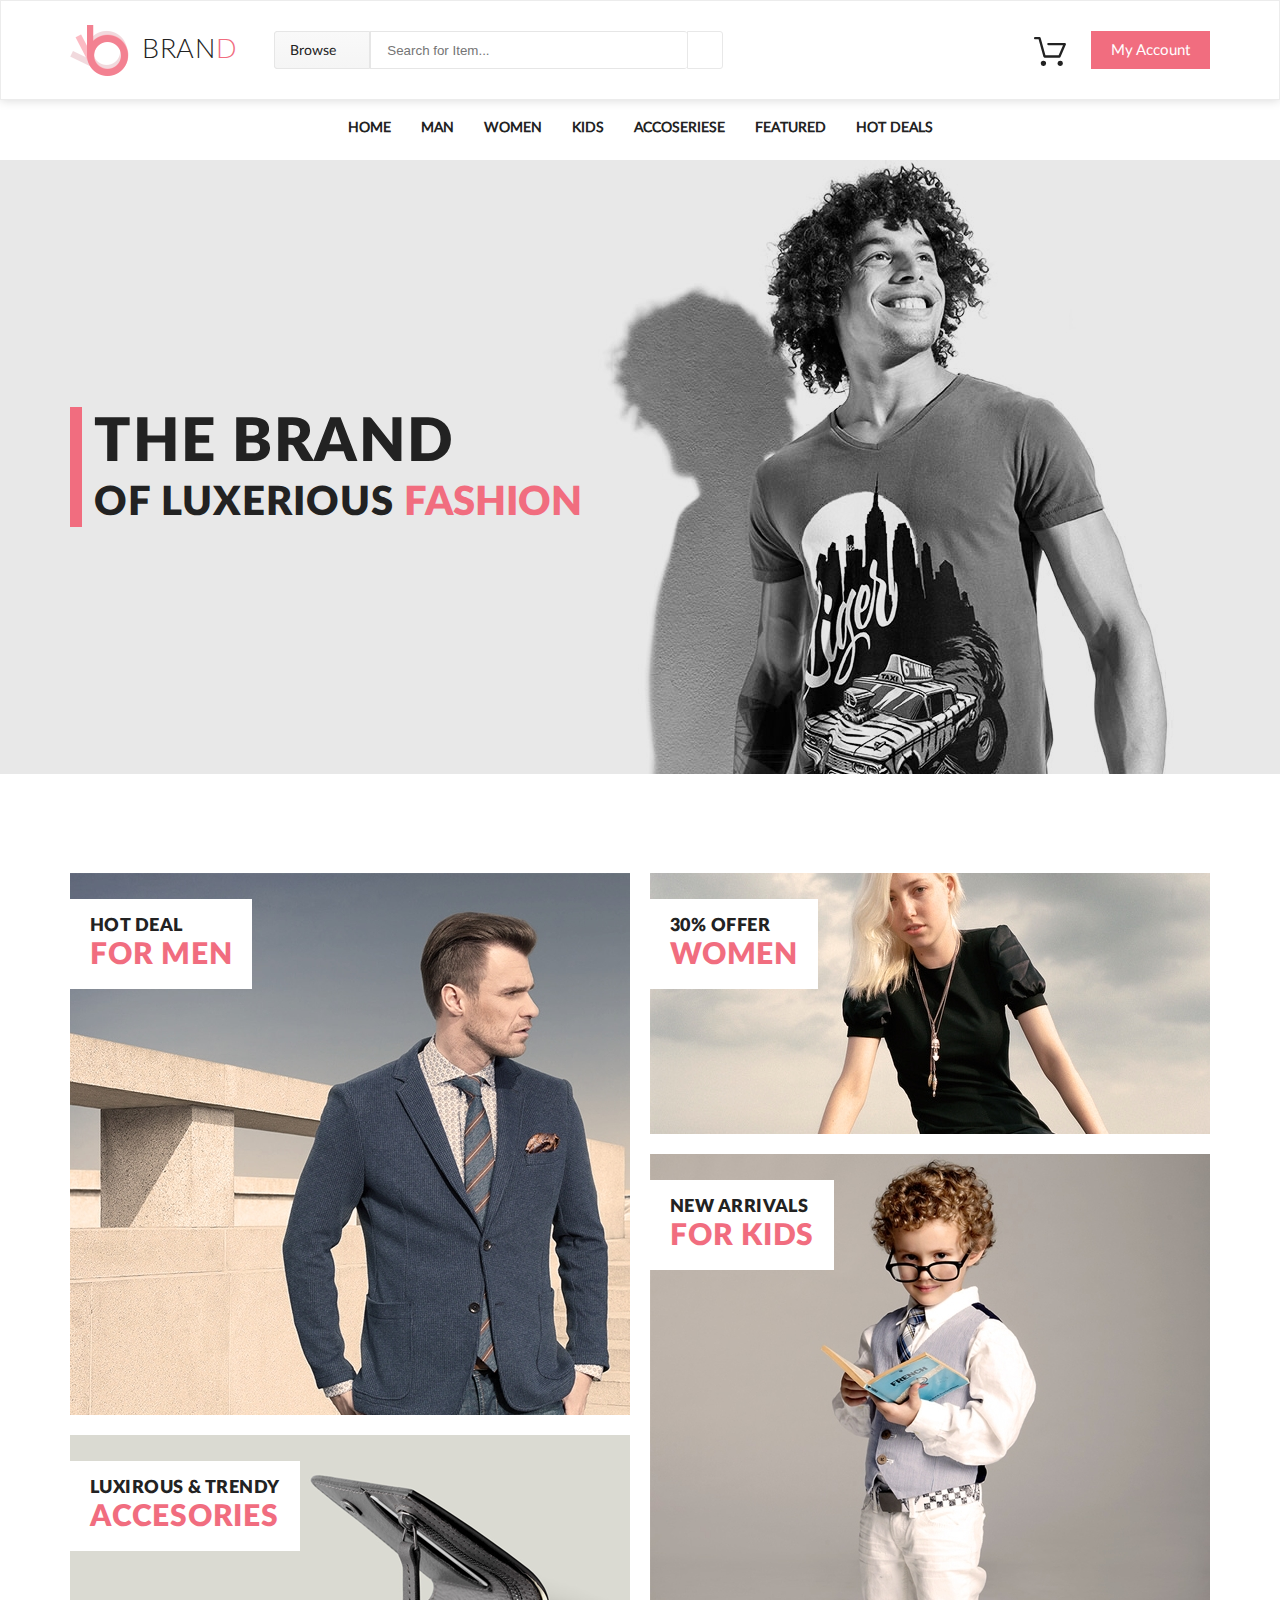
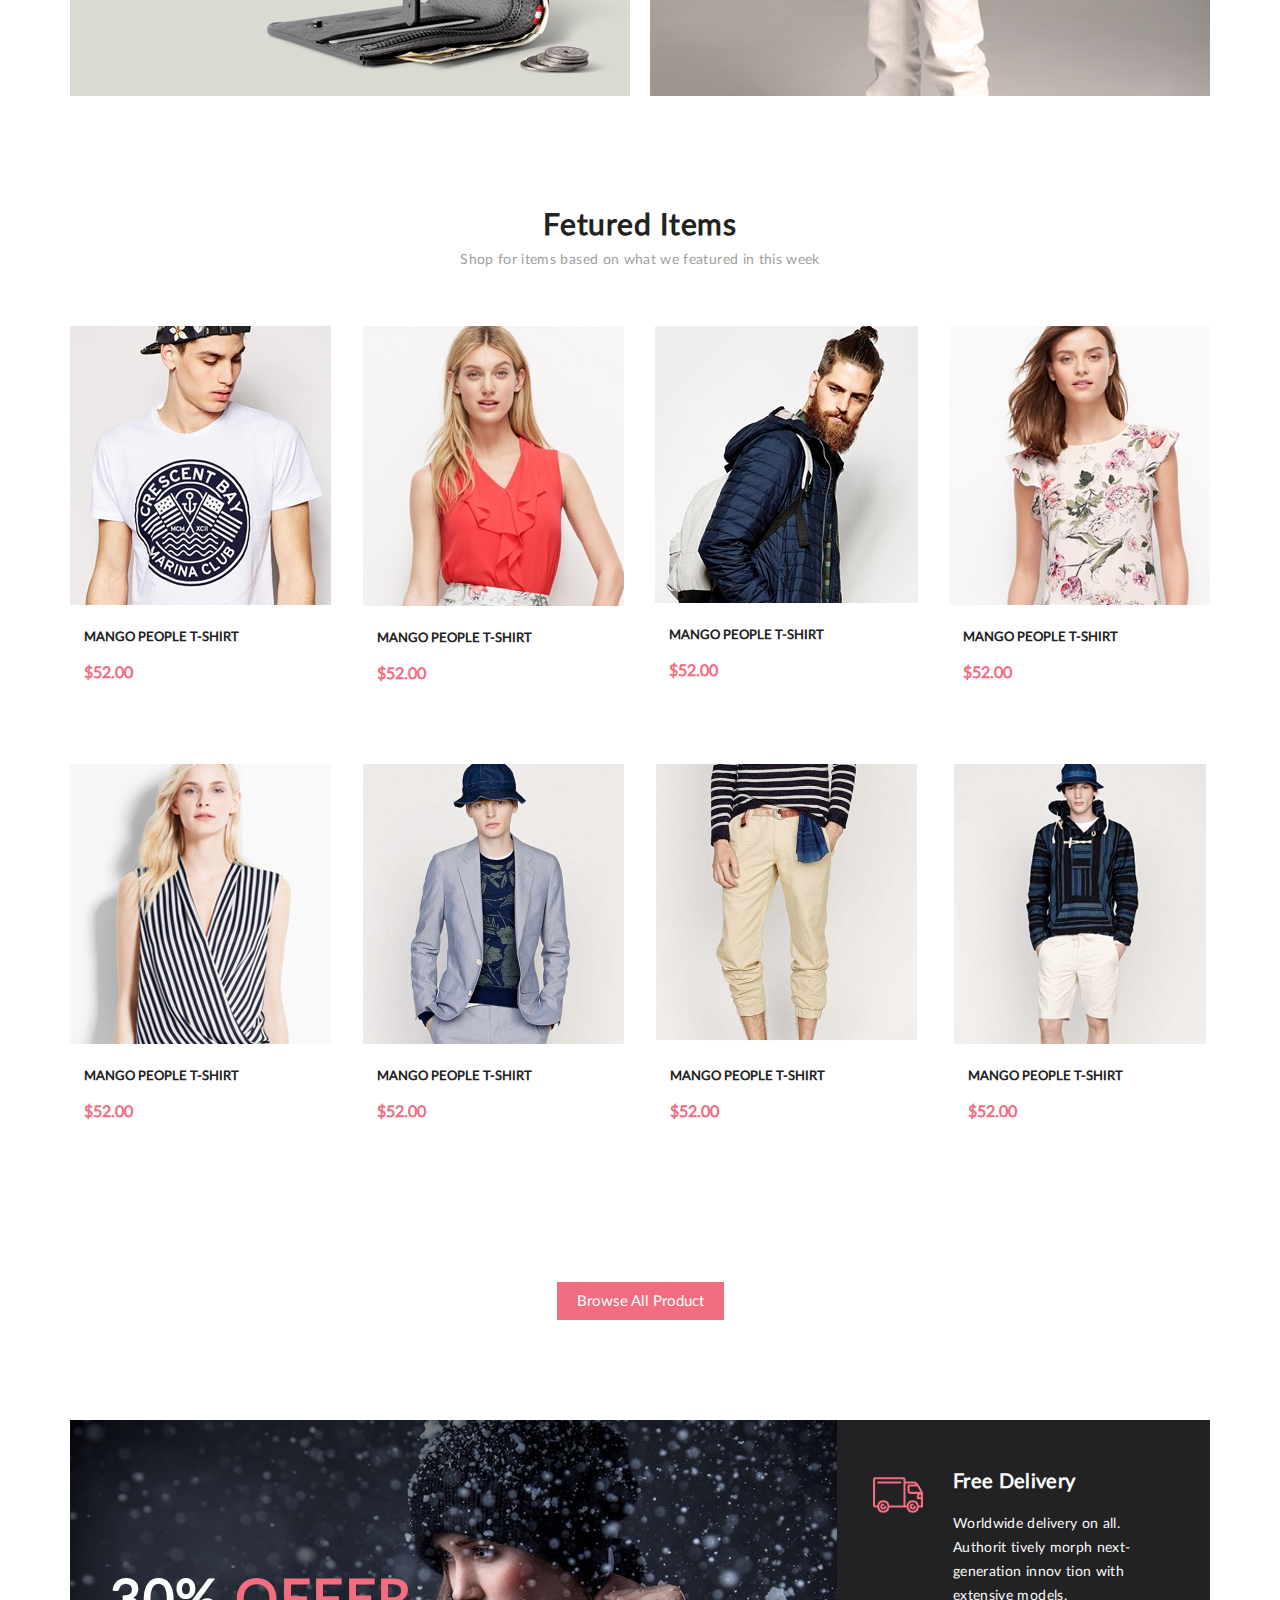
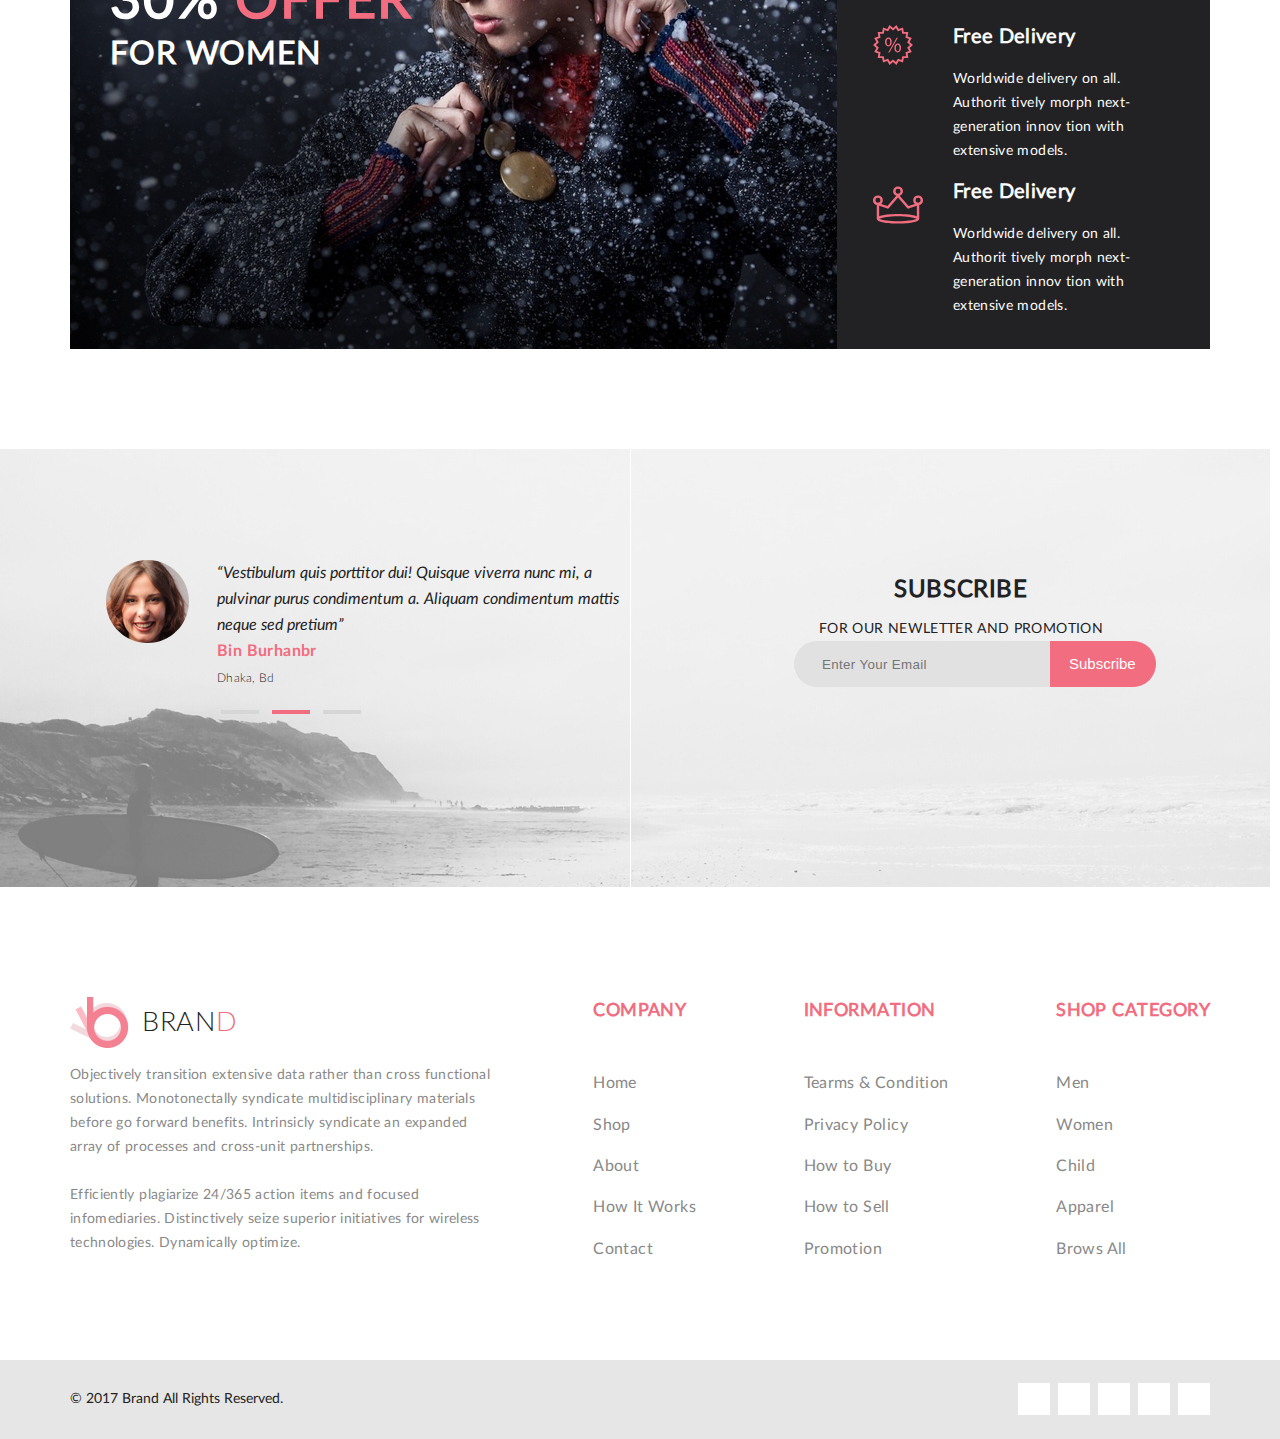
<file: index.html>
<!DOCTYPE html>
<html lang="en">
<head>
    <meta charset="UTF-8">
    <title>Document</title>
    <!--<link href="https://fonts.googleapis.com/css?family=Lato:100,300,400,700,900" rel="stylesheet">-->
    <link rel="stylesheet" href="latofonts.css" >
    <link rel="stylesheet" href="https://use.fontawesome.com/releases/v5.3.1/css/all.css" integrity="sha384-mzrmE5qonljUremFsqc01SB46JvROS7bZs3IO2EmfFsd15uHvIt+Y8vEf7N7fWAU" crossorigin="anonymous">
    <link rel="stylesheet" href="scss/style.css">
    <meta http-equiv="X-UA-Compatible" content="IE=edge">
</head>
<body>
    <header class="header">
        <div class="my-container header-flex">
            <div class="header-left">
                <a class="logo" href="index.html"><img class="logo-img" src="img/logo.png" alt="logo">BRAN<span class="logo-d">D</span></a>
                <form class="header-searchbar" action="#">
                    <details class="btnBrowse" >
                        <summary>Browse</summary>
                        <div class="menu__drop">

                            <div class="flexing-box">
                                <h3 class="drop-h">Women</h3>
                                <ul class="drop-list">

                                    <li><a href="#">Dresses</a></li>
                                    <li><a href="#">Tops</a></li>
                                    <li><a href="#">Sweaters/Knits</a></li>
                                    <li><a href="#">Jackets/Coats</a></li>
                                    <li><a href="#">Blazers</a></li>
                                    <li><a href="#">Denim</a></li>
                                    <li><a href="#">Leggings/Pants</a></li>
                                    <li><a href="#">Skirts/Shorts</a></li>
                                    <li><a href="#">Accessories</a></li>
                                </ul>
                            </div>

                            <div class="flexing-box">
                                <h3 class="drop-h">Men</h3>
                                <ul class="drop-list">

                                    <li><a href="#">Tees/Tank tops</a></li>
                                    <li><a href="#">Shirts/Polos</a></li>
                                    <li><a href="#">Sweaters</a></li>
                                    <li><a href="#">Sweatshirts/Hoodies</a></li>
                                    <li><a href="#">Blazers</a></li>
                                    <li><a href="#">Jackets/vests</a></li>
                                </ul>
                            </div>
                        </div>
                    </details>
                    <input class="form-input" type="text" placeholder="Search for Item...">
                    <div class="submit" ><i class="fas fa-search"></i></div>
                </form>
            </div>
            <div class="header-right">
                <div class="cart">
                    <a class="cart-link"  href="shopping-cart.html"> <img src="img/cart.svg" alt="cart"></a>
                    <div class="menu__drop">

                            <div class="product-mini-box flexing-box">

                                <i class="fas fa-times-circle remove-item"></i>
                                <div class="mini-box-info">

                                    <h3 class="item-name">Rebox Zane</h3>
                                    <p class="item-raiting">
                                        <i class="fas fa-star"></i>
                                        <i class="fas fa-star"></i>
                                        <i class="fas fa-star"></i>
                                        <i class="fas fa-star"></i>
                                        <i class="fas fa-star-half-alt"></i>
                                    </p>
                                    <p class="item-qty-price">1  x   $250</p>
                                </div>
                                <img src="img/beard-man.jpg" alt="cart-item">
                            </div>

                            <div class="product-mini-box flexing-box">

                                <i class="fas fa-times-circle remove-item"></i>
                                <div class="mini-box-info">

                                    <h3 class="item-name">Rebox Zane</h3>
                                    <p class="item-raiting">
                                        <i class="fas fa-star"></i>
                                        <i class="fas fa-star"></i>
                                        <i class="fas fa-star"></i>
                                        <i class="fas fa-star"></i>
                                        <i class="fas fa-star-half-alt"></i>
                                    </p>
                                    <p class="item-qty-price">1  x   $250</p>
                                </div>
                                <a href="single-page.html"><img src="img/chair-woman.jpg" alt="cart-item"></a>
                            </div>
                            <div class="cart-total flexing-box">
                                <span class="total-label">TOTAL</span>
                                <span class="total-price">$500.00</span>
                            </div>
                            <div class="cart-btns flexing-box">
                                <a class="cart-btn checkout-btn" href="checkout.html">Checkout</a>
                                <a class="cart-btn" href="shopping-cart.html">Go to cart</a>
                            </div>
                    </div>
                </div>
                <a class="button" href="#">My Account</a>
            </div>
        </div>
    </header>
    <nav>
        <div class="my-container">
            <ul class="menu">
                <li><a class="menu-link" href="index.html">Home</a></li>
                <li><a class="menu-link" href="catalog-man.html">Man</a>
                    <div class="menu__drop">
                        <div class="flexing-box">
                            <h3 class="drop-h">Women</h3>
                            <ul class="drop-list">

                                <li><a href="#">Dresses</a></li>
                                <li><a href="#">Tops</a></li>
                                <li><a href="#">Sweaters/Knits</a></li>
                                <li><a href="#">Jackets/Coats</a></li>
                                <li><a href="#">Blazers</a></li>
                                <li><a href="#">Denim</a></li>
                                <li><a href="#">Leggings/Pants</a></li>
                                <li><a href="#">Skirts/Shorts</a></li>
                                <li><a href="#">Accessories</a></li>
                            </ul>
                        </div>

                        <div class="flexing-box">
                            <h3 class="drop-h">Women</h3>
                            <ul class="drop-list">

                                <li><a href="#">Dresses</a></li>
                                <li><a href="#">Tops</a></li>
                                <li><a href="#">Sweaters/Knits</a></li>
                                <li><a href="#">Jackets/Coats</a></li>

                            </ul>
                        </div>
                        <div class="flexing-box">

                            <h3 class="drop-h">Women</h3>
                            <ul class="drop-list">

                                <li><a href="#">Dresses</a></li>
                                <li><a href="#">Tops</a></li>
                                <li><a href="#">Sweaters/Knits</a></li>

                            </ul>
                        </div>
                        <div class="flexing-box">
                            <h3 class="drop-h">Women</h3>
                            <ul class="drop-list">

                                <li><a href="#">Dresses</a></li>
                                <li><a href="#">Tops</a></li>
                                <li><a href="#">Sweaters/Knits</a></li>
                                <li><a href="#">Jackets/Coats</a></li>
                            </ul>
                        </div>
                        <div class="flexing-box">
                            <img src="img/promo-ad.jpg" alt="promo">
                        </div>
                    </div>
                </li>
                <li><a class="menu-link" href="#">Women</a></li>
                <li><a class="menu-link" href="#">Kids</a></li>
                <li><a class="menu-link" href="#">Accoseriese</a></li>
                <li><a class="menu-link" href="#">Featured</a></li>
                <li><a class="menu-link" href="#">Hot Deals </a></li>
            </ul>
        </div>
    </nav>
    <div class="banner">
        <div class="my-container banner-flex">
            <h1 class="banner-text">
                    <span class="banner-text-max">THE BRAND</span><br>
                    <span class="banner-text-mini">OF LUXERIOUS </span>
                    <span class="shame">FASHION</span>
            </h1>
        </div>
    </div>
    <section class="my-container offer-flex">
        <div class="offer-left">
            <a href="catalog-man.html">
                <div class="offer-big">
                    <div class="offer-text">
                        hOT dEAL
                        <br>
                        <span class="category">FOR MEN</span>
                    </div>
                </div>

            </a>
            <a href="#">

                <div class="offer-mini">

                    <div class="offer-text">
                        LUXIROUS & trendy
                        <br>
                        <span class="category">ACCESORIES</span>
                    </div>
                </div>
            </a>
        </div>
        <div class="offer-right">
            <a href="single-page.html">

                <div class="offer-mini">

                    <div class="offer-text">
                        30% offer
                        <br>
                        <span class="category">women</span>
                    </div>
                </div>
            </a>
            <a href="#">

                <div class="offer-big">

                    <div class="offer-text">
                        new arrivals
                        <br>
                        <span class="category">FOR kids</span>
                    </div>
                </div>
            </a>
        </div>
    </section>
    <section class="my-container products">

        <div class="products__title">
            <h4 class="products-catalog__name">Fetured Items</h4>
            <p  class="products-catalog__desc">Shop for items based on what we featured in this week</p>
        </div>

        <div class="products-catalog my-container">

            <div class="product-box">
                <a href="#" >
                    <img src="img/prod-img-1.jpg" alt="prod-1">
                    <div class="product__text">
                        <p class="product-name">Mango  People  T-shirt</p>
                        <span class="product-price">$52.00</span>
                    </div>
                </a>
                <div class="prod-hover-links">
                    <a  href="#">
                        <img src="img/cart-white.svg"  alt="cart">
                        Add to Cart
                    </a>
                </div>
            </div>

            <div class="product-box">
                <a href="#" >
                    <img src="img/prod-img-2.jpg" alt="prod-1">
                    <div class="product__text">
                        <p class="product-name">Mango  People  T-shirt</p>
                        <span class="product-price">$52.00</span>
                    </div>
                </a>
                <div class="prod-hover-links">
                    <a  href="#">
                        <img src="img/cart-white.svg"  alt="cart">
                        Add to Cart
                    </a>
                </div>
            </div>
            <div class="product-box">
                <a href="#" >
                    <img src="img/prod-img-3.jpg" alt="prod-1">
                    <div class="product__text">
                        <p class="product-name">Mango  People  T-shirt</p>
                        <span class="product-price">$52.00</span>
                    </div>
                </a>
                <div class="prod-hover-links">
                    <a  href="#">
                        <img src="img/cart-white.svg"  alt="cart">
                        Add to Cart
                    </a>
                </div>
            </div>
            <div class="product-box">
                <a href="#" >
                    <img src="img/prod-img-4.jpg" alt="prod-1">
                    <div class="product__text">
                        <p class="product-name">Mango  People  T-shirt</p>
                        <span class="product-price">$52.00</span>
                    </div>
                </a>
                <div class="prod-hover-links">
                    <a  href="#">
                        <img src="img/cart-white.svg"  alt="cart">
                        Add to Cart
                    </a>
                </div>
            </div>
            <div class="product-box">
                <a href="#" >
                    <img src="img/prod-img-5.png" alt="prod-1">
                    <div class="product__text">
                        <p class="product-name">Mango  People  T-shirt</p>
                        <span class="product-price">$52.00</span>
                    </div>
                </a>
                <div class="prod-hover-links">
                    <a  href="#">
                        <img src="img/cart-white.svg"  alt="cart">
                        Add to Cart
                    </a>
                </div>
            </div>
            <div class="product-box">
                <a href="#" >
                    <img src="img/prod-img-6.png" alt="prod-1">
                    <div class="product__text">
                        <p class="product-name">Mango  People  T-shirt</p>
                        <span class="product-price">$52.00</span>
                    </div>
                </a>
                <div class="prod-hover-links">
                    <a  href="#">
                        <img src="img/cart-white.svg"  alt="cart">
                        Add to Cart
                    </a>
                </div>
            </div>
            <div class="product-box">
                <a href="#" >
                    <img src="img/prod-img-7.png" alt="prod-1">
                    <div class="product__text">
                        <p class="product-name">Mango  People  T-shirt</p>
                        <span class="product-price">$52.00</span>
                    </div>
                </a>
                <div class="prod-hover-links">
                    <a  href="#">
                        <img src="img/cart-white.svg"  alt="cart">
                        Add to Cart
                    </a>
                </div>
            </div>
            <div class="product-box">
                <a href="#" >
                    <img src="img/prod-img-8.jpg" alt="prod-1">
                    <div class="product__text">
                        <p class="product-name">Mango  People  T-shirt</p>
                        <span class="product-price">$52.00</span>
                    </div>
                </a>
                <div class="prod-hover-links">
                    <a  href="#">
                        <img src="img/cart-white.svg"  alt="cart">
                        Add to Cart
                    </a>
                </div>
            </div>
        </div>
        <a class="button" href="#">Browse All Product <i class="fas fa-long-arrow-alt-right"></i></a>
    </section>
    <div class="my-container feature">
        <div class="feature__banner">
            <div class="feature__banner-text">
                <span class="feature-offer">30% <span class="shame">OFFER</span></span>
                <h3 class="feature-category">FOR WOMEN</h3>
            </div>
        </div>
        <div class="feature__list">
            <div class="feature-box">
                <img class="feature-box__img" src="img/truck.svg" alt="truck">
                <div class="feature-box__text">
                    <h4 class="feature-name">Free Delivery</h4>
                    <p class="feature-desc">Worldwide delivery on all. Authorit tively morph next-generation innov tion with extensive models.</p>
                </div>
            </div>
            <div class="feature-box">
                <img class="feature-box__img" src="img/percent.svg"  alt="percent">

                <div class="feature-box__text">
                    <h4 class="feature-name">Free Delivery</h4>
                    <p class="feature-desc">Worldwide delivery on all. Authorit tively morph next-generation innov tion with extensive models.</p>
                </div>
            </div>
            <div class="feature-box">
                <img class="feature-box__img" src="img/crown.svg" alt="crown">

                <div class="feature-box__text">
                    <h4 class="feature-name">Free Delivery</h4>
                    <p class="feature-desc">Worldwide delivery on all. Authorit tively morph next-generation innov tion with extensive models.</p>
                </div>
            </div>
        </div>
    </div>
    <div class="subscribe-pane">
        <div class="my-container subscribe-flex">
            <div class="subscribe-left">
                <div class="autor-head"><img src="img/woman-head.png" alt="autor"></div>
                <div class="quote-text">

                    <blockquote>“Vestibulum quis porttitor dui! Quisque viverra nunc mi, a pulvinar purus condimentum a. Aliquam condimentum mattis neque sed pretium”</blockquote>
                    <span class="autor-name shame">Bin Burhanbr</span><br>
                    <span class="autor-adress">Dhaka, Bd</span>
                </div>
                <div class="slide-nav">
                    <div class="slide-nav__rect"></div>
                    <div class="slide-nav__rect slide-nav__rect-activ"></div>
                    <div class="slide-nav__rect"></div>
                </div>
            </div>
            <div class="subscribe-right">
                <div class="subscribe-text">
                    <h3 class="subscribe-text__big">Subscribe</h3>
                    <p class="subscribe-text__mini">FOR OUR NEWLETTER AND PROMOTION</p>
                </div>
                <form action="#"><input type="email" placeholder="Enter Your Email"><input class="button" type="submit" value="Subscribe"></form>
            </div>
        </div>
    </div>
    <footer>
       <div class="my-container footer__top">
            <div class="footer__top__bg-part">
                <a class="logo" href="#"><img class="logo-img" src="img/logo.png" alt="logo">BRAN<span class="logo-d">D</span></a>
                <div class="footer-text"><p>Objectively transition extensive data rather than cross functional solutions. Monotonectally syndicate multidisciplinary materials before go forward benefits. Intrinsicly syndicate an expanded array of processes and cross-unit partnerships.</p>
                    <br>

                    <p>Efficiently plagiarize 24/365 action items and focused infomediaries.
                    Distinctively seize superior initiatives for wireless technologies. Dynamically optimize.</p>
                    <!--<p>Objectively strategize seamless relationships via resource sucking testing procedures. Proactively cultivate next-generation results for value-added methodologies. Dynamically plagiarize unique methodologies after performance based methodologies. Monotonectally empower stand-alone mindshare rather than ubiquitous opportunities. Dynamically orchestrate resource sucking scenarios after alternative synergy.</p>-->

                    <!--<p>Compellingly envisioneer corporate methods of empowerment before standards compliant technologies. Objectively facilitate progressive.</p>-->
                </div>
            </div>
           <div class="footer__top__links company-links">
               <div class="footer__links-title">COMPANY</div>
               <ul class="footer-links">

                   <li><a href="index.html">Home</a></li>
                   <li><a href="#">Shop</a></li>
                   <li><a href="#">About</a></li>
                   <li><a href="#">How It Works</a></li>
                   <li><a href="#">Contact</a></li>

               </ul>


           </div>
           <div class="footer__top__links information-links" >
               <div class="footer__links-title">INFORMATION</div>
               <ul class="footer-links">
                   <li><a href="#">Tearms & Condition</a></li>
                   <li><a href="#">Privacy Policy</a></li>
                   <li><a href="#">How to Buy</a></li>
                   <li><a href="#">How to Sell</a></li>
                   <li><a href="#">Promotion</a></li>

               </ul>
           </div>
           <div class="footer__top__links shop-category-links">
               <div class="footer__links-title">SHOP CATEGORY</div>
               <ul class="footer-links">
                   <li><a href="#">Men</a></li>
                   <li><a href="#">Women</a></li>
                   <li><a href="#">Child</a></li>
                   <li><a href="#">Apparel</a></li>
                   <li><a href="#">Brows All</a></li>

               </ul>
           </div>
       </div>
        <div class="footer__bottom">
            <div class="my-container footer__bottom-flex">
                <div class="copyright"> © 2017  Brand  All Rights Reserved.</div>
                <div class="socials">
                    <a href="https://facebook.com" target="_blank"><i class="fab fa-facebook-f"></i></a>
                    <a href="https://twitter.com" target="_blank"><i class="fab fa-twitter"></i></a>
                    <a href="https://ru.linkedin.com/" target="_blank"><i class="fab fa-linkedin-in"></i></a>
                    <a href="https://pinterest.com" target="_blank"><i class="fab fa-pinterest-p"></i></a>
                    <a href="https://plus.google.com/" target="_blank"><i class="fab fa-google-plus-g"></i></a>
                </div>
            </div>
        </div>
    </footer>

</body>
</html>
</file>
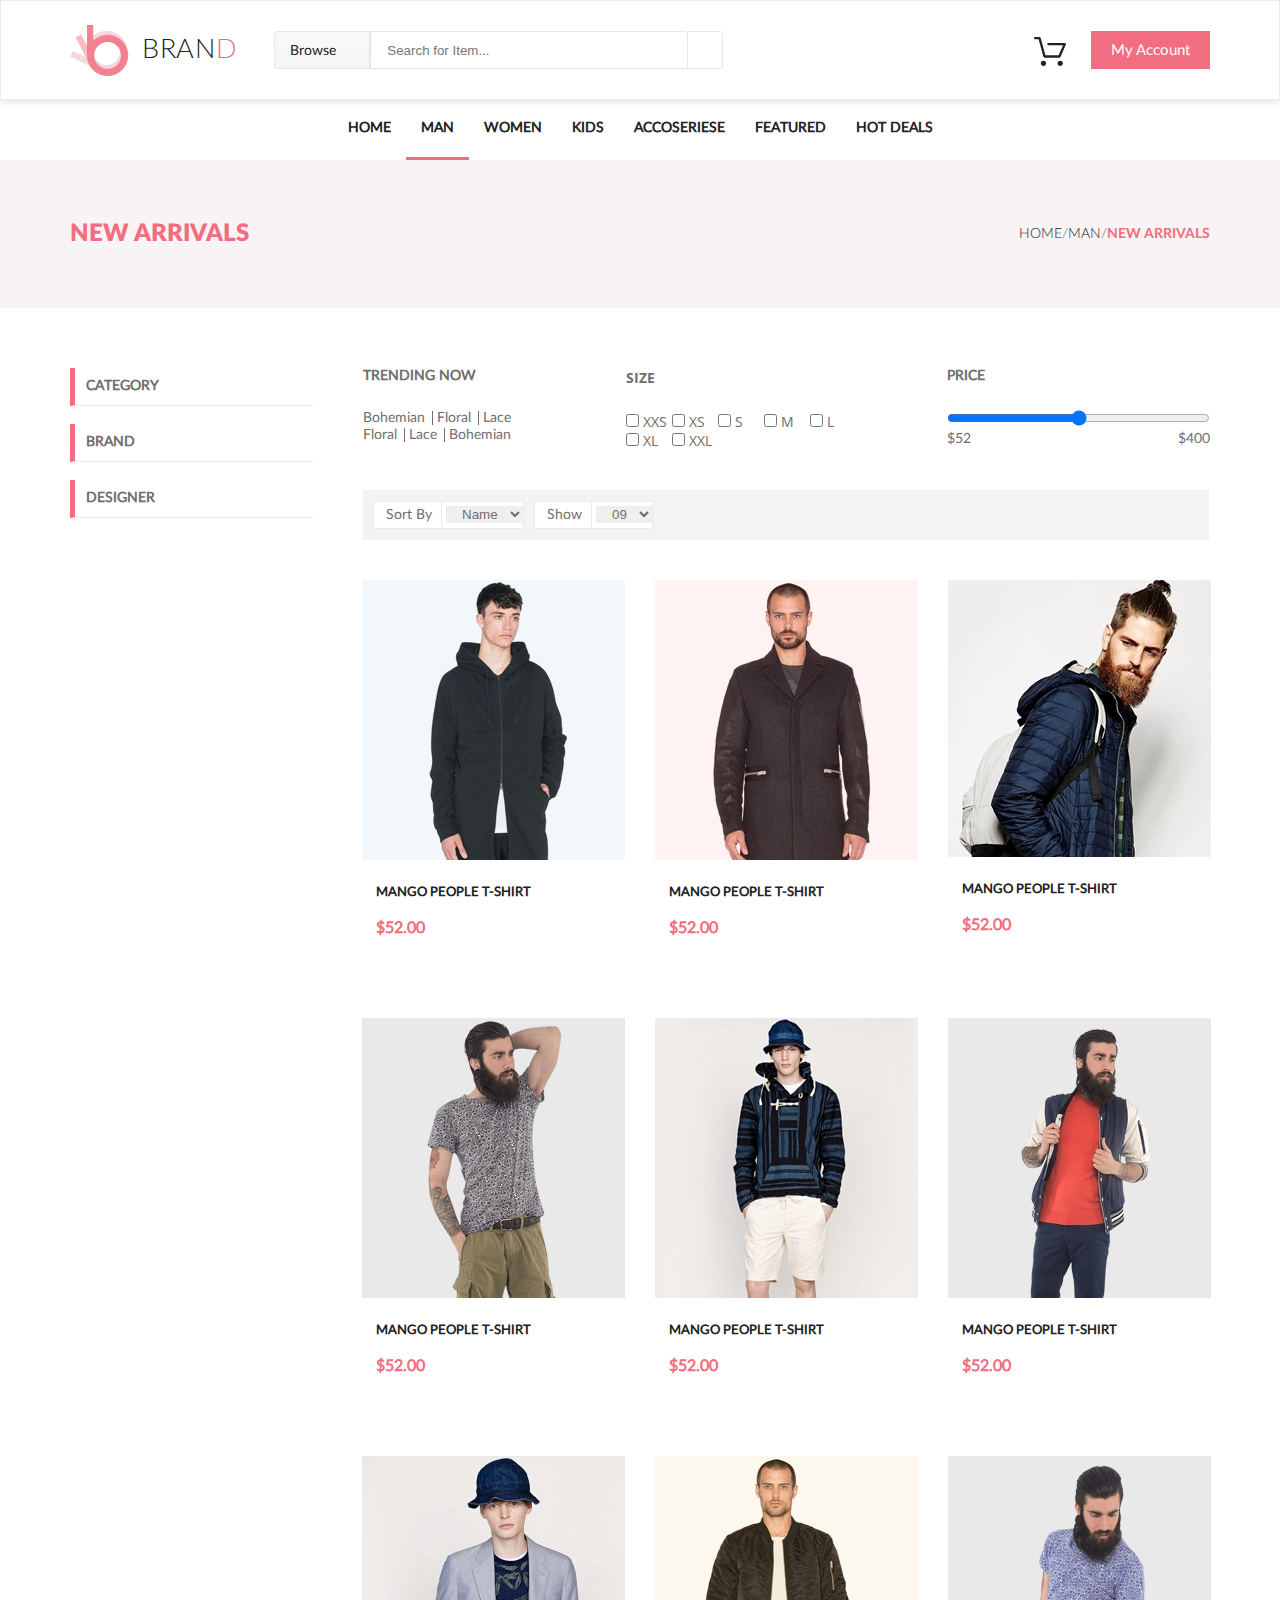
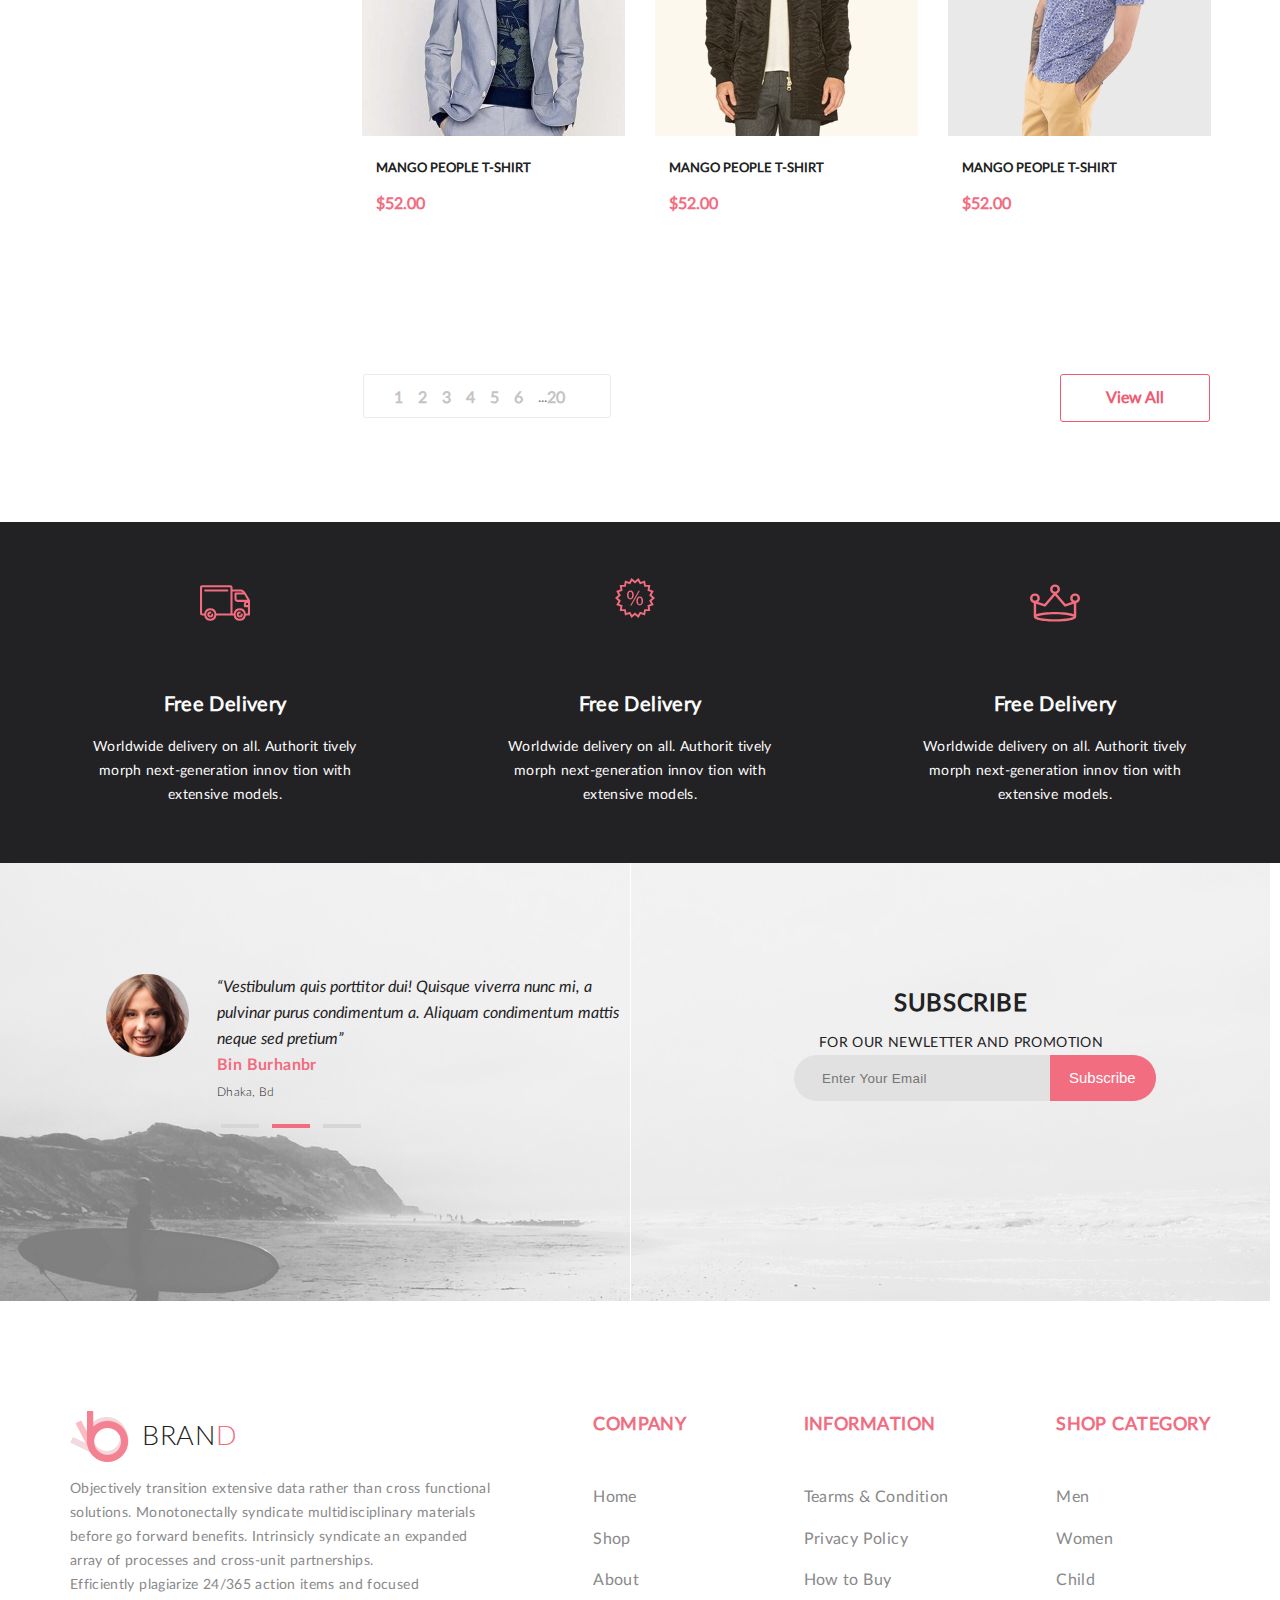
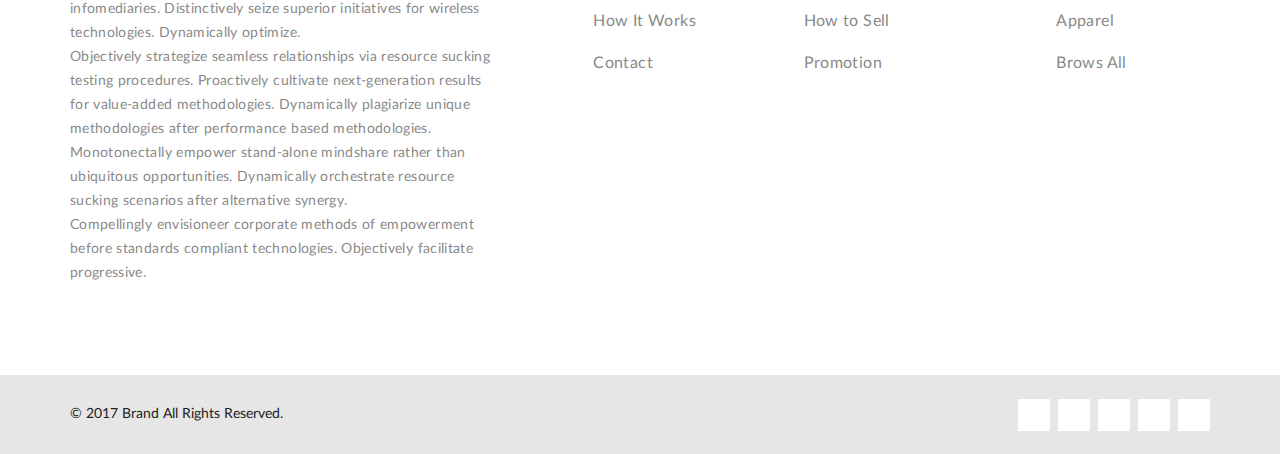
<file: catalog-man.html>
<!DOCTYPE html>
<html lang="en">
<head>
    <meta charset="UTF-8">
    <title>Catalog</title>

    <link rel="stylesheet" href="latofonts.css">
    <link rel="stylesheet" href="https://use.fontawesome.com/releases/v5.3.1/css/all.css"
          integrity="sha384-mzrmE5qonljUremFsqc01SB46JvROS7bZs3IO2EmfFsd15uHvIt+Y8vEf7N7fWAU" crossorigin="anonymous">
    <link href="https://fonts.googleapis.com/css?family=Open+Sans" rel="stylesheet">
    <link rel="stylesheet" href="scss/style.css">

    <meta name="viewport" content="width=device-width, initial-scale=1, shrink-to-fit=no">


</head>
<body>

<header class="header">
    <div class="my-container header-flex">
        <div class="header-left">
            <a class="logo" href="index.html"><img class="logo-img" src="img/logo.png" alt="logo">BRAN<span
                    class="logo-d">D</span></a>
            <form class="header-searchbar" action="#">
                <details class="btnBrowse">
                    <summary>Browse</summary>
                    <div class="menu__drop">

                        <div class="flexing-box">
                            <h3 class="drop-h">Women</h3>
                            <ul class="drop-list">

                                <li><a href="#">Dresses</a></li>
                                <li><a href="#">Tops</a></li>
                                <li><a href="#">Sweaters/Knits</a></li>
                                <li><a href="#">Jackets/Coats</a></li>
                                <li><a href="#">Blazers</a></li>
                                <li><a href="#">Denim</a></li>
                                <li><a href="#">Leggings/Pants</a></li>
                                <li><a href="#">Skirts/Shorts</a></li>
                                <li><a href="#">Accessories</a></li>
                            </ul>
                        </div>

                        <div class="flexing-box">
                            <h3 class="drop-h">Men</h3>
                            <ul class="drop-list">

                                <li><a href="#">Tees/Tank tops</a></li>
                                <li><a href="#">Shirts/Polos</a></li>
                                <li><a href="#">Sweaters</a></li>
                                <li><a href="#">Sweatshirts/Hoodies</a></li>
                                <li><a href="#">Blazers</a></li>
                                <li><a href="#">Jackets/vests</a></li>
                            </ul>
                        </div>
                    </div>
                </details>
                <input class="form-input" type="text" placeholder="Search for Item...">
                <div class="submit"><i class="fas fa-search"></i></div>
            </form>
        </div>
        <div class="header-right">
            <div class="cart">
                <a class="cart-link" href="shopping-cart.html"><img src="img/cart.svg" alt="cart"></a>
                <div class="menu__drop">

                    <div class="product-mini-box flexing-box">

                        <i class="fas fa-times-circle remove-item"></i>
                        <div class="mini-box-info">

                            <h3 class="item-name">Rebox Zane</h3>
                            <p class="item-raiting">
                                <i class="fas fa-star"></i>
                                <i class="fas fa-star"></i>
                                <i class="fas fa-star"></i>
                                <i class="fas fa-star"></i>
                                <i class="fas fa-star-half-alt"></i>
                            </p>
                            <p class="item-qty-price">1 x $250</p>
                        </div>
                        <img src="img/beard-man.jpg" alt="cart-item">
                    </div>

                    <div class="product-mini-box flexing-box">

                        <i class="fas fa-times-circle remove-item"></i>
                        <div class="mini-box-info">

                            <h3 class="item-name">Rebox Zane</h3>
                            <p class="item-raiting">
                                <i class="fas fa-star"></i>
                                <i class="fas fa-star"></i>
                                <i class="fas fa-star"></i>
                                <i class="fas fa-star"></i>
                                <i class="fas fa-star-half-alt"></i>
                            </p>
                            <p class="item-qty-price">1 x $250</p>
                        </div>
                        <a href="single-page.html"><img src="img/chair-woman.jpg" alt="cart-item"></a>
                    </div>
                    <div class="cart-total flexing-box">
                        <span class="total-label">TOTAL</span>
                        <span class="total-price">$500.00</span>
                    </div>
                    <div class="cart-btns flexing-box">
                        <a class="cart-btn checkout-btn" href="checkout.html">Checkout</a>
                        <a class="cart-btn" href="shopping-cart.html">Go to cart</a>
                    </div>
                </div>
            </div>
            <a class="button" href="#">My Account</a>
        </div>
    </div>
</header>
<nav>
    <div class="my-container">
        <ul class="menu">
            <li><a class="menu-link" href="index.html">Home</a></li>
            <li><a class="menu-link accent-underline" href="#">Man</a>
                <div class="menu__drop">
                    <div class="flexing-box">
                        <h3 class="drop-h">Women</h3>
                        <ul class="drop-list">

                            <li><a href="#">Dresses</a></li>
                            <li><a href="#">Tops</a></li>
                            <li><a href="#">Sweaters/Knits</a></li>
                            <li><a href="#">Jackets/Coats</a></li>
                            <li><a href="#">Blazers</a></li>
                            <li><a href="#">Denim</a></li>
                            <li><a href="#">Leggings/Pants</a></li>
                            <li><a href="#">Skirts/Shorts</a></li>
                            <li><a href="#">Accessories</a></li>
                        </ul>
                    </div>

                    <div class="flexing-box">
                        <h3 class="drop-h">Women</h3>
                        <ul class="drop-list">

                            <li><a href="#">Dresses</a></li>
                            <li><a href="#">Tops</a></li>
                            <li><a href="#">Sweaters/Knits</a></li>
                            <li><a href="#">Jackets/Coats</a></li>

                        </ul>
                    </div>
                    <div class="flexing-box">

                        <h3 class="drop-h">Women</h3>
                        <ul class="drop-list">

                            <li><a href="#">Dresses</a></li>
                            <li><a href="#">Tops</a></li>
                            <li><a href="#">Sweaters/Knits</a></li>

                        </ul>
                    </div>
                    <div class="flexing-box">
                        <h3 class="drop-h">Women</h3>
                        <ul class="drop-list">

                            <li><a href="#">Dresses</a></li>
                            <li><a href="#">Tops</a></li>
                            <li><a href="#">Sweaters/Knits</a></li>
                            <li><a href="#">Jackets/Coats</a></li>
                        </ul>
                    </div>
                    <div class="flexing-box">
                        <img src="img/promo-ad.jpg" alt="promo">
                    </div>
                </div>
            </li>
            <li><a class="menu-link" href="#">Women</a></li>
            <li><a class="menu-link" href="#">Kids</a></li>
            <li><a class="menu-link" href="#">Accoseriese</a></li>
            <li><a class="menu-link" href="#">Featured</a></li>
            <li><a class="menu-link" href="#">Hot Deals </a></li>
        </ul>
    </div>
</nav>

<nav class="my-breadcrumb">
    <div class="my-container bc-flex">
        <h1 class="bc-title">New Arrivals </h1>
        <ol class="bc-path">
            <li class="bc-crumb"><a href="index.html">Home</a></li>
            <li class="bc-crumb"><a href="catalog-man.html">Man</a></li>
            <li class="last-crumb">New Arrivals</li>
        </ol>
    </div>
</nav>
<section class="main-catalog my-container">

    <div class="sidebar">
        <details class="sb-folder">
            <summary>Category</summary>
            <ul class="sb-files">
                <li><a href="#">Accessories</a></li>
                <li><a href="#">Bags</a></li>
                <li><a href="#">Denim</a></li>
                <li><a href="#">Hoodies & Sweatshirts</a></li>
                <li><a href="#">Jackets & Coats</a></li>
                <li><a href="#">Pants</a></li>
                <li><a href="#">Polos</a></li>
                <li><a href="#">Shirts</a></li>
                <li><a href="#">Shoes</a></li>
                <li><a href="#">Shorts</a></li>
                <li><a href="#">Sweaters & Knits</a></li>
                <li><a href="#">T-Shirts</a></li>
                <li><a href="#">Tanks</a></li>

            </ul>
        </details>
        <details class="sb-folder">
            <summary>BRAND</summary>
        </details>
        <details class="sb-folder">
            <summary>dESIGNER</summary>
        </details>
    </div>
    <div class="central-flex my-container">

        <div class="top-filter ">
            <form action="#" oninput="minPrice.value=(priceFilter.value)">
                <div class="tf__trend">
                    <h3 class="title">Trending now</h3>
                    <ul>

                        <li><a href="#">Bohemian</a></li>
                        <li><a href="#">Floral</a></li>
                        <li><a href="#">Lace</a></li>
                        <li><a href="#">Floral</a></li>
                        <li><a href="#">Lace</a></li>
                        <li><a href="#">Bohemian</a></li>
                    </ul>
                </div>
                <div class="tf__size">
                    <h3 class="title">Size</h3>
                    <ul class="size-list">

                        <li>
                            <input type="checkbox" id="XXS">
                            <label for="XXS">XXS</label>
                        </li>
                        <li>
                            <input type="checkbox" id="XS">
                            <label for="XS">XS</label>
                        </li>
                        <li>
                            <input type="checkbox" id="S">
                            <label for="S">S</label>
                        </li>
                        <li>
                            <input type="checkbox" id="M">
                            <label for="M">M</label>
                        </li>
                        <li>
                            <input type="checkbox" id="L">
                            <label for="L">L</label>
                        </li>
                        <li>
                            <input type="checkbox" id="XL">
                            <label for="XL">XL</label>
                        </li>
                        <li>
                            <input type="checkbox" id="XXL">
                            <label for="XXL">XXL</label>
                        </li>
                    </ul>
                </div>
                <div class="tf__price">
                    <h3 class="title">pRICE</h3>
                    <input id="priceFilter" type="range" min="0" max="1000">
                    <div class="price-filter-tablo">
                        <output class="dol-price" name="minPrice" for="priceFilter">52</output>
                        <label class="dol-price" for="priceFilter">400</label>
                    </div>
                </div>
                <div class="tf__footer">
                    <div class="tf__ft__select">
                        <label for="sort-selector">Sort By</label>
                        <select id="sort-selector">
                            <option value="name">Name</option>
                        </select>
                    </div>
                    <div class="tf__ft__select">
                        <label for="qty-selector">Show</label>
                        <select name="qty-selector" id="qty-selector">
                            <option value="01">01</option>
                            <option value="02">02</option>
                            <option value="03">03</option>
                            <option value="04">04</option>
                            <option value="05">05</option>
                            <option value="06">06</option>
                            <option value="07">07</option>
                            <option value="08">08</option>
                            <option value="09" selected>09</option>
                        </select>
                    </div>
                </div>
            </form>
        </div>
        <div class="products-catalog">

            <div class="product-box">
                <a href="#">
                    <img src="img/cat-man-1.jpg" alt="man-siut-1">
                    <div class="product__text">
                        <p class="product-name">Mango People T-shirt</p>
                        <span class="product-price">$52.00</span>
                    </div>
                </a>
                <div class="prod-hover-links">
                    <a href="#">
                        <img src="img/cart-white.svg" alt="cart">
                        Add to Cart
                    </a>
                    <a href="#"><img src="img/arrow-square.svg" alt="sq"></a>
                    <a href="#"><img src="img/heart.svg" alt="heart"></a>
                </div>
            </div>
            <div class="product-box">
                <a href="#">
                    <img src="img/cat-man-2.jpg" alt="man-siut-2">
                    <div class="product__text">
                        <p class="product-name">Mango People T-shirt</p>
                        <span class="product-price">$52.00</span>
                    </div>
                </a>
                <div class="prod-hover-links">
                    <a href="#">
                        <img src="img/cart-white.svg" alt="cart">
                        Add to Cart
                    </a>
                    <a href="#"><img src="img/arrow-square.svg" alt="sq"></a>
                    <a href="#"><img src="img/heart.svg" alt="heart"></a>
                </div>
            </div>
            <div class="product-box">
                <a href="#">
                    <img src="img/cat-man-3.jpg" alt="man-siut-3">
                    <div class="product__text">
                        <p class="product-name">Mango People T-shirt</p>
                        <span class="product-price">$52.00</span>
                    </div>
                </a>
                <div class="prod-hover-links">
                    <a href="#">
                        <img src="img/cart-white.svg" alt="cart">
                        Add to Cart
                    </a>
                    <a href="#"><img src="img/arrow-square.svg" alt="sq"></a>
                    <a href="#"><img src="img/heart.svg" alt="heart"></a>
                </div>
            </div>
            <div class="product-box">
                <a href="#">
                    <img src="img/cat-man-4.jpg" alt="man-siut-4">
                    <div class="product__text">
                        <p class="product-name">Mango People T-shirt</p>
                        <span class="product-price">$52.00</span>
                    </div>
                </a>
                <div class="prod-hover-links">
                    <a href="#">
                        <img src="img/cart-white.svg" alt="cart">
                        Add to Cart
                    </a>
                    <a href="#"><img src="img/arrow-square.svg" alt="sq"></a>
                    <a href="#"><img src="img/heart.svg" alt="heart"></a>
                </div>
            </div>
            <div class="product-box">
                <a href="#">
                    <img src="img/cat-man-5.jpg" alt="man-siut-5">
                    <div class="product__text">
                        <p class="product-name">Mango People T-shirt</p>
                        <span class="product-price">$52.00</span>
                    </div>
                </a>
                <div class="prod-hover-links">
                    <a href="#">
                        <img src="img/cart-white.svg" alt="cart">
                        Add to Cart
                    </a>
                    <a href="#"><img src="img/arrow-square.svg" alt="sq"></a>
                    <a href="#"><img src="img/heart.svg" alt="heart"></a>
                </div>
            </div>
            <div class="product-box">
                <a href="#">
                    <img src="img/cat-man-6.jpg" alt="man-siut-6">
                    <div class="product__text">
                        <p class="product-name">Mango People T-shirt</p>
                        <span class="product-price">$52.00</span>
                    </div>
                </a>
                <div class="prod-hover-links">
                    <a href="#">
                        <img src="img/cart-white.svg" alt="cart">
                        Add to Cart
                    </a>
                    <a href="#"><img src="img/arrow-square.svg" alt="sq"></a>
                    <a href="#"><img src="img/heart.svg" alt="heart"></a>
                </div>
            </div>
            <div class="product-box">
                <a href="#">
                    <img src="img/cat-man-7.jpg" alt="man-siut-7">
                    <div class="product__text">
                        <p class="product-name">Mango People T-shirt</p>
                        <span class="product-price">$52.00</span>
                    </div>
                </a>
                <div class="prod-hover-links">
                    <a href="#">
                        <img src="img/cart-white.svg" alt="cart">
                        Add to Cart
                    </a>
                    <a href="#"><img src="img/arrow-square.svg" alt="sq"></a>
                    <a href="#"><img src="img/heart.svg" alt="heart"></a>
                </div>
            </div>
            <div class="product-box">
                <a href="#">
                    <img src="img/cat-man-8.jpg" alt="man-siut-8">
                    <div class="product__text">
                        <p class="product-name">Mango People T-shirt</p>
                        <span class="product-price">$52.00</span>
                    </div>
                </a>
                <div class="prod-hover-links">
                    <a href="#">
                        <img src="img/cart-white.svg" alt="cart">
                        Add to Cart
                    </a>
                    <a href="#"><img src="img/arrow-square.svg" alt="sq"></a>
                    <a href="#"><img src="img/heart.svg" alt="heart"></a>
                </div>
            </div>
            <div class="product-box">
                <a href="#">
                    <img src="img/cat-man-9.jpg" alt="man-siut-9">
                    <div class="product__text">
                        <p class="product-name">Mango People T-shirt</p>
                        <span class="product-price">$52.00</span>
                    </div>
                </a>
                <div class="prod-hover-links">
                    <a href="#">
                        <img src="img/cart-white.svg" alt="cart">
                        Add to Cart
                    </a>
                    <a href="#"><img src="img/arrow-square.svg" alt="sq"></a>
                    <a href="#"><img src="img/heart.svg" alt="heart"></a>
                </div>
            </div>

        </div>
        <div class="pagination-flex">
            <nav>
                <ul class="prod-pagination">
                    <li><a href="#"><i class="fas fa-angle-left"></i></a></li>
                    <li><a href="#">1</a></li>
                    <li><a href="#">2</a></li>
                    <li><a href="#">3</a></li>
                    <li><a href="#">4</a></li>
                    <li><a href="#">5</a></li>
                    <li><a href="#">6</a></li>
                    <li>...</li>
                    <li><a href="#">20</a></li>
                    <li><a href="#"><i class="fas fa-angle-right"></i></a></li>
                </ul>
            </nav>
            <a href="#" class="pg-button">View All</a>
        </div>
    </div>
</section>
<section class="feature ">
    <div class="feature__list my-container">
        <div class="feature-box">
            <img class="feature-box__img" src="img/truck.svg" alt="truck">
            <div class="feature-box__text">
                <h4 class="feature-name">Free Delivery</h4>
                <p class="feature-desc">Worldwide delivery on all. Authorit tively morph next-generation innov tion with
                    extensive models.</p>
            </div>
        </div>
        <div class="feature-box">
            <img class="feature-box__img" src="img/percent.svg" viewBox="0 0 50 50" alt="percent">

            <div class="feature-box__text">
                <h4 class="feature-name">Free Delivery</h4>
                <p class="feature-desc">Worldwide delivery on all. Authorit tively morph next-generation innov tion with
                    extensive models.</p>
            </div>
        </div>
        <div class="feature-box">
            <img class="feature-box__img" src="img/crown.svg" alt="crown">

            <div class="feature-box__text">
                <h4 class="feature-name">Free Delivery</h4>
                <p class="feature-desc">Worldwide delivery on all. Authorit tively morph next-generation innov tion with
                    extensive models.</p>
            </div>
        </div>
    </div>
</section>
<div class="subscribe-pane">
    <div class="my-container subscribe-flex">
        <div class="subscribe-left">
            <div class="autor-head"><img src="img/woman-head.png" alt="autor"></div>
            <div class="quote-text">
                <blockquote>“Vestibulum quis porttitor dui! Quisque viverra nunc mi, a pulvinar purus condimentum a.
                    Aliquam condimentum mattis neque sed pretium”
                </blockquote>
                <span class="autor-name shame">Bin Burhanbr</span><br>
                <span class="autor-adress">Dhaka, Bd</span>
            </div>

            <div class="slide-nav">
                <div class="slide-nav__rect"></div>
                <div class="slide-nav__rect slide-nav__rect-activ"></div>
                <div class="slide-nav__rect"></div>
            </div>
        </div>
        <div class="subscribe-right">
            <div class="subscribe-text">
                <h3 class="subscribe-text__big">Subscribe</h3>
                <p class="subscribe-text__mini">FOR OUR NEWLETTER AND PROMOTION</p>
            </div>
            <form action="#"><input type="email" placeholder="Enter Your Email"><input class="button" type="submit"
                                                                                       value="Subscribe"></form>
        </div>
    </div>
</div>
<footer>
    <div class="my-container footer__top">
        <div class="footer__top__bg-part">
            <a class="logo" href="index.html"><img class="logo-img" src="img/logo.png" alt="logo">BRAN<span
                    class="logo-d">D</span></a>
            <div class="footer-text"><p>Objectively transition extensive data rather than cross functional solutions.
                Monotonectally syndicate multidisciplinary materials before go forward benefits. Intrinsicly syndicate
                an expanded array of processes and cross-unit partnerships.</p>

                <p>Efficiently plagiarize 24/365 action items and focused infomediaries.
                    Distinctively seize superior initiatives for wireless technologies. Dynamically optimize.</p>
                <p>Objectively strategize seamless relationships via resource sucking testing procedures. Proactively
                    cultivate next-generation results for value-added methodologies. Dynamically plagiarize unique
                    methodologies after performance based methodologies. Monotonectally empower stand-alone mindshare
                    rather than ubiquitous opportunities. Dynamically orchestrate resource sucking scenarios after
                    alternative synergy.</p>

                <p>Compellingly envisioneer corporate methods of empowerment before standards compliant technologies.
                    Objectively facilitate progressive.</p>
            </div>
        </div>
        <div class="footer__top__links company-links">
            <div class="footer__links-title">COMPANY</div>
            <ul class="footer-links">

                <li><a href="index.html">Home</a></li>
                <li><a href="#">Shop</a></li>
                <li><a href="#">About</a></li>
                <li><a href="#">How It Works</a></li>
                <li><a href="#">Contact</a></li>
            </ul>


        </div>
        <div class="footer__top__links information-links">
            <div class="footer__links-title">INFORMATION</div>
            <ul class="footer-links">
                <li><a href="#">Tearms & Condition</a></li>
                <li><a href="#">Privacy Policy</a></li>
                <li><a href="#">How to Buy</a></li>
                <li><a href="#">How to Sell</a></li>
                <li><a href="#">Promotion</a></li>

            </ul>
        </div>
        <div class="footer__top__links shop-category-links">
            <div class="footer__links-title">SHOP CATEGORY</div>
            <ul class="footer-links">
                <li><a href="#">Men</a></li>
                <li><a href="#">Women</a></li>
                <li><a href="#">Child</a></li>
                <li><a href="#">Apparel</a></li>
                <li><a href="#">Brows All</a></li>

            </ul>
        </div>
    </div>
    <div class="footer__bottom">
        <div class="my-container footer__bottom-flex">
            <div class="copyright"> © 2017 Brand All Rights Reserved.</div>
            <div class="socials">
                <a href="https://facebook.com" target="_blank"><i class="fab fa-facebook-f"></i></a>
                <a href="https://twitter.com" target="_blank"><i class="fab fa-twitter"></i></a>
                <a href="https://ru.linkedin.com/" target="_blank"><i class="fab fa-linkedin-in"></i></a>
                <a href="https://pinterest.com" target="_blank"><i class="fab fa-pinterest-p"></i></a>
                <a href="https://plus.google.com/" target="_blank"><i class="fab fa-google-plus-g"></i></a>
            </div>
        </div>
    </div>
</footer>
</body>
</html>
</file>
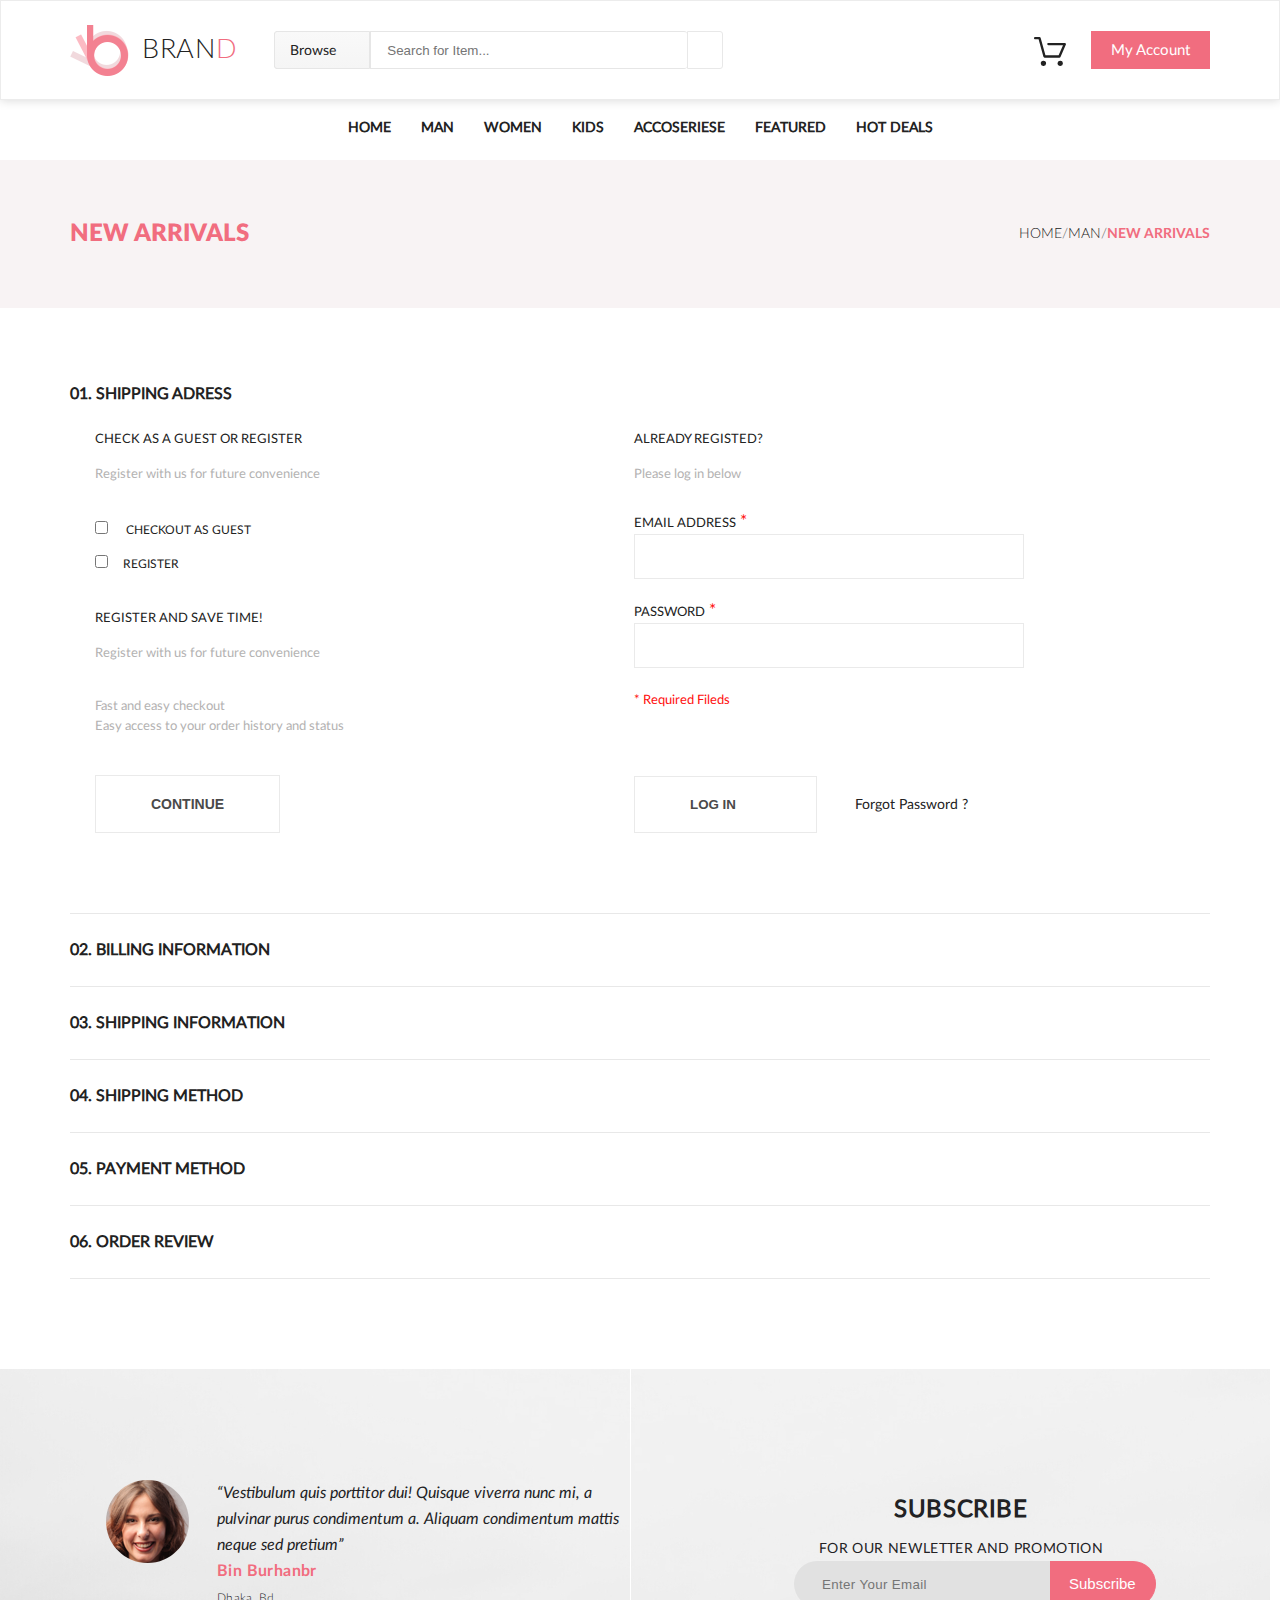
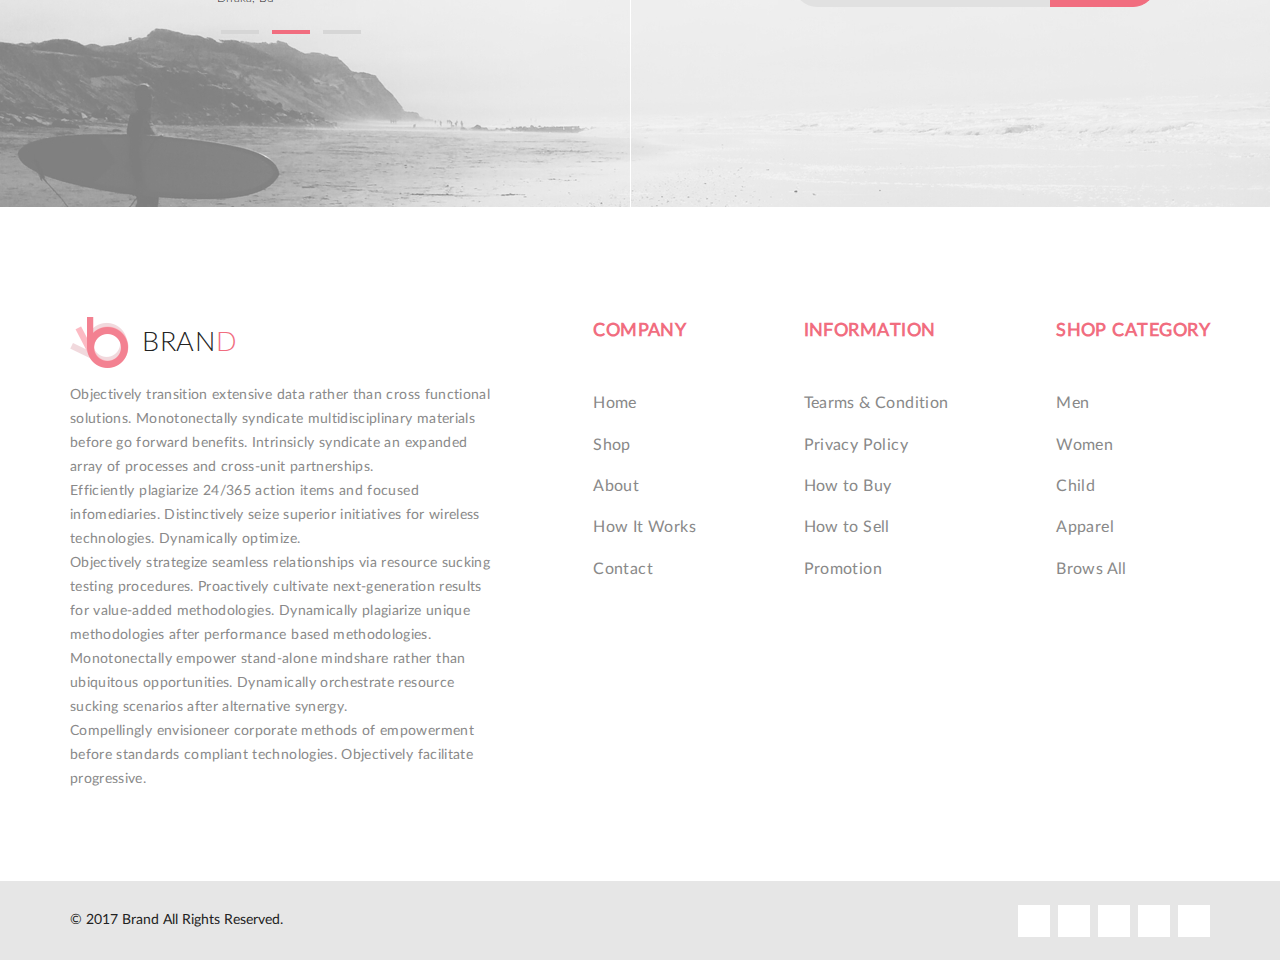
<file: checkout.html>
<!DOCTYPE html>
<html lang="en">
<head>
    <meta charset="UTF-8">
    <title>Checkout</title>
        <link rel="stylesheet" href="latofonts.css">
    <link rel="stylesheet" href="https://use.fontawesome.com/releases/v5.3.1/css/all.css"
          integrity="sha384-mzrmE5qonljUremFsqc01SB46JvROS7bZs3IO2EmfFsd15uHvIt+Y8vEf7N7fWAU" crossorigin="anonymous">
    <link rel="stylesheet" href="scss/style.css">
</head>
<body>
<header class="header">
    <div class="my-container header-flex">
        <div class="header-left">
            <a class="logo" href="index.html"><img class="logo-img" src="img/logo.png" alt="logo">BRAN<span
                    class="logo-d">D</span></a>
            <form class="header-searchbar" action="#">
                <details class="btnBrowse">
                    <summary>Browse</summary>
                    <div class="menu__drop">

                        <div class="flexing-box">
                            <h3 class="drop-h">Women</h3>
                            <ul class="drop-list">

                                <li><a href="#">Dresses</a></li>
                                <li><a href="#">Tops</a></li>
                                <li><a href="#">Sweaters/Knits</a></li>
                                <li><a href="#">Jackets/Coats</a></li>
                                <li><a href="#">Blazers</a></li>
                                <li><a href="#">Denim</a></li>
                                <li><a href="#">Leggings/Pants</a></li>
                                <li><a href="#">Skirts/Shorts</a></li>
                                <li><a href="#">Accessories</a></li>
                            </ul>
                        </div>

                        <div class="flexing-box">
                            <h3 class="drop-h">Men</h3>
                            <ul class="drop-list">

                                <li><a href="#">Tees/Tank tops</a></li>
                                <li><a href="#">Shirts/Polos</a></li>
                                <li><a href="#">Sweaters</a></li>
                                <li><a href="#">Sweatshirts/Hoodies</a></li>
                                <li><a href="#">Blazers</a></li>
                                <li><a href="#">Jackets/vests</a></li>
                            </ul>
                        </div>
                    </div>
                </details>
                <input class="form-input" type="text" placeholder="Search for Item...">
                <div class="submit"><i class="fas fa-search"></i></div>
            </form>
        </div>
        <div class="header-right">
            <div class="cart">
                <a class="cart-link" href="shopping-cart.html"><img src="img/cart.svg" alt="cart"></a>
                <div class="menu__drop">

                    <div class="product-mini-box flexing-box">

                        <i class="fas fa-times-circle remove-item"></i>
                        <div class="mini-box-info">

                            <h3 class="item-name">Rebox Zane</h3>
                            <p class="item-raiting">
                                <i class="fas fa-star"></i>
                                <i class="fas fa-star"></i>
                                <i class="fas fa-star"></i>
                                <i class="fas fa-star"></i>
                                <i class="fas fa-star-half-alt"></i>
                            </p>
                            <p class="item-qty-price">1 x $250</p>
                        </div>
                        <img src="img/beard-man.jpg" alt="cart-item">
                    </div>

                    <div class="product-mini-box flexing-box">

                        <i class="fas fa-times-circle remove-item"></i>
                        <div class="mini-box-info">

                            <h3 class="item-name">Rebox Zane</h3>
                            <p class="item-raiting">
                                <i class="fas fa-star"></i>
                                <i class="fas fa-star"></i>
                                <i class="fas fa-star"></i>
                                <i class="fas fa-star"></i>
                                <i class="fas fa-star-half-alt"></i>
                            </p>
                            <p class="item-qty-price">1 x $250</p>
                        </div>
                        <a href="single-page.html"><img src="img/chair-woman.jpg" alt="cart-item"></a>
                    </div>
                    <div class="cart-total flexing-box">
                        <span class="total-label">TOTAL</span>
                        <span class="total-price">$500.00</span>
                    </div>
                    <div class="cart-btns flexing-box">
                        <a class="cart-btn checkout-btn" href="#">Checkout</a>
                        <a class="cart-btn" href="index.html">Go to cart</a>
                    </div>
                </div>
            </div>
            <a class="button" href="#">My Account</a>
        </div>
    </div>
</header>
<nav>
    <div class="my-container">
        <ul class="menu">
            <li><a class="menu-link" href="index.html">Home</a></li>
            <li><a class="menu-link" href="catalog-man.html">Man</a>
                <div class="menu__drop">
                    <div class="flexing-box">
                        <h3 class="drop-h">Women</h3>
                        <ul class="drop-list">

                            <li><a href="#">Dresses</a></li>
                            <li><a href="#">Tops</a></li>
                            <li><a href="#">Sweaters/Knits</a></li>
                            <li><a href="#">Jackets/Coats</a></li>
                            <li><a href="#">Blazers</a></li>
                            <li><a href="#">Denim</a></li>
                            <li><a href="#">Leggings/Pants</a></li>
                            <li><a href="#">Skirts/Shorts</a></li>
                            <li><a href="#">Accessories</a></li>
                        </ul>
                    </div>

                    <div class="flexing-box">
                        <h3 class="drop-h">Women</h3>
                        <ul class="drop-list">

                            <li><a href="#">Dresses</a></li>
                            <li><a href="#">Tops</a></li>
                            <li><a href="#">Sweaters/Knits</a></li>
                            <li><a href="#">Jackets/Coats</a></li>

                        </ul>
                    </div>
                    <div class="flexing-box">

                        <h3 class="drop-h">Women</h3>
                        <ul class="drop-list">

                            <li><a href="#">Dresses</a></li>
                            <li><a href="#">Tops</a></li>
                            <li><a href="#">Sweaters/Knits</a></li>

                        </ul>
                    </div>
                    <div class="flexing-box">
                        <h3 class="drop-h">Women</h3>
                        <ul class="drop-list">

                            <li><a href="#">Dresses</a></li>
                            <li><a href="#">Tops</a></li>
                            <li><a href="#">Sweaters/Knits</a></li>
                            <li><a href="#">Jackets/Coats</a></li>
                        </ul>
                    </div>
                    <div class="flexing-box">
                        <img src="img/promo-ad.jpg" alt="promo">
                    </div>
                </div>
            </li>
            <li><a class="menu-link" href="#">Women</a></li>
            <li><a class="menu-link" href="#">Kids</a></li>
            <li><a class="menu-link" href="#">Accoseriese</a></li>
            <li><a class="menu-link" href="#">Featured</a></li>
            <li><a class="menu-link" href="#">Hot Deals </a></li>
        </ul>
    </div>
</nav>
<nav class="my-breadcrumb">
    <div class="my-container bc-flex">
        <h1 class="bc-title">New Arrivals </h1>
        <ol class="bc-path">
            <li class="bc-crumb"><a href="index.html">Home</a></li>
            <li class="bc-crumb"><a href="catalog-man.html">Man</a></li>
            <li class="last-crumb">New Arrivals</li>
        </ol>
    </div>
</nav>
<section class="checkout-main my-container">
    <ol class="checkouts">
        <li class="checkouts-item">
            Shipping Adress

            <div class="sa-flex">
                <form class="guest-or-reg">
                    <div class="form-title">
                        Check as a guest or register
                        <p class="hint">Register with us for future convenience</p>
                     </div>
                    <div class="checkblock">

                        <input id="guest-chbx" type="checkbox"> <label for="guest-chbx">checkout as guest</label><br>
                        <input id="reg-chbx" type="checkbox"><label for="reg-chbx">register</label>
                    </div>
                    <div class="form-title">
                        register and save time!
                        <p class="hint">Register with us for future convenience</p>
                    </div>
                    <ul class="reg-pluses">
                        <li class="hint">
                            <i class="fas fa-angle-double-right"></i> Fast and easy checkout</li>
                        <li class="hint">
                            <i class="fas fa-angle-double-right"></i> Easy access to your order history and status</li>
                    </ul>
                    <input type="submit" class="btn-white" value="Continue">
                </form>

                <form class="login">
                    <div class="form-title">
                        Already registed?
                        <p class="hint">Please log in below</p>
                    </div>
                    <div class="loginblock">
                        <label for="email-add" class="form-title req">EMAIL ADDRESS</label><br>
                        <input type="email" id="email-add"><br>
                        <label for="pswd-inp" class="form-title req">PASSWORD</label><br>
                        <input type="password" id="pswd-inp"><br>
                        <span class="footnote">* Required Fileds</span><br>
                    </div>
                        <input type="submit" class="btn-white" value="Log in">
                    <a class="forgot-link" href="#">Forgot Password ?</a>
                </form>
            </div>
        </li>
        <li class="checkouts-item">BILLING INFORMATION</li>
        <li class="checkouts-item">SHIPPING INFORMATION</li>
        <li class="checkouts-item">SHIPPING METHOD</li>
        <li class="checkouts-item">PAYMENT METHOD</li>
        <li class="checkouts-item">ORDER REVIEW</li>
    </ol>
</section>

<div class="subscribe-pane">
    <div class="my-container subscribe-flex">
        <div class="subscribe-left">
            <div class="autor-head"><img src="img/woman-head.png" alt="autor"></div>
            <div class="quote-text">

                <blockquote>“Vestibulum quis porttitor dui! Quisque viverra nunc mi, a pulvinar purus condimentum a.
                    Aliquam condimentum mattis neque sed pretium”
                </blockquote>
                <span class="autor-name shame">Bin Burhanbr</span><br>
                <span class="autor-adress">Dhaka, Bd</span>
            </div>

            <div class="slide-nav">
                <div class="slide-nav__rect"></div>
                <div class="slide-nav__rect slide-nav__rect-activ"></div>
                <div class="slide-nav__rect"></div>
            </div>
        </div>
        <div class="subscribe-right">
            <div class="subscribe-text">
                <h3 class="subscribe-text__big">Subscribe</h3>
                <p class="subscribe-text__mini">FOR OUR NEWLETTER AND PROMOTION</p>
            </div>
            <form action="#"><input type="email" placeholder="Enter Your Email"><input class="button" type="submit"
                                                                                       value="Subscribe"></form>
        </div>
    </div>
</div>
<footer>
    <div class="my-container footer__top">
        <div class="footer__top__bg-part">
            <a class="logo" href="index.html"><img class="logo-img" src="img/logo.png" alt="logo">BRAN<span
                    class="logo-d">D</span></a>
            <div class="footer-text"><p>Objectively transition extensive data rather than cross functional solutions.
                Monotonectally syndicate multidisciplinary materials before go forward benefits. Intrinsicly syndicate
                an expanded array of processes and cross-unit partnerships.</p>

                <p>Efficiently plagiarize 24/365 action items and focused infomediaries.
                    Distinctively seize superior initiatives for wireless technologies. Dynamically optimize.</p>
                <p>Objectively strategize seamless relationships via resource sucking testing procedures. Proactively
                    cultivate next-generation results for value-added methodologies. Dynamically plagiarize unique
                    methodologies after performance based methodologies. Monotonectally empower stand-alone mindshare
                    rather than ubiquitous opportunities. Dynamically orchestrate resource sucking scenarios after
                    alternative synergy.</p>

                <p>Compellingly envisioneer corporate methods of empowerment before standards compliant technologies.
                    Objectively facilitate progressive.</p>
            </div>
        </div>
        <div class="footer__top__links company-links">
            <div class="footer__links-title">COMPANY</div>
            <ul class="footer-links">

                <li><a href="index.html">Home</a></li>
                <li><a href="#">Shop</a></li>
                <li><a href="#">About</a></li>
                <li><a href="#">How It Works</a></li>
                <li><a href="#">Contact</a></li>
            </ul>


        </div>
        <div class="footer__top__links information-links">
            <div class="footer__links-title">INFORMATION</div>
            <ul class="footer-links">
                <li><a href="#">Tearms & Condition</a></li>
                <li><a href="#">Privacy Policy</a></li>
                <li><a href="#">How to Buy</a></li>
                <li><a href="#">How to Sell</a></li>
                <li><a href="#">Promotion</a></li>

            </ul>
        </div>
        <div class="footer__top__links shop-category-links">
            <div class="footer__links-title">SHOP CATEGORY</div>
            <ul class="footer-links">
                <li><a href="#">Men</a></li>
                <li><a href="#">Women</a></li>
                <li><a href="#">Child</a></li>
                <li><a href="#">Apparel</a></li>
                <li><a href="#">Brows All</a></li>

            </ul>
        </div>
    </div>
    <div class="footer__bottom">
        <div class="my-container footer__bottom-flex">
            <div class="copyright"> © 2017 Brand All Rights Reserved.</div>
            <div class="socials">
                <a href="https://facebook.com" target="_blank"><i class="fab fa-facebook-f"></i></a>
                <a href="https://twitter.com" target="_blank"><i class="fab fa-twitter"></i></a>
                <a href="https://ru.linkedin.com/" target="_blank"><i class="fab fa-linkedin-in"></i></a>
                <a href="https://pinterest.com" target="_blank"><i class="fab fa-pinterest-p"></i></a>
                <a href="https://plus.google.com/" target="_blank"><i class="fab fa-google-plus-g"></i></a>
            </div>
        </div>
    </div>
</footer>
</body>
</html>
</file>
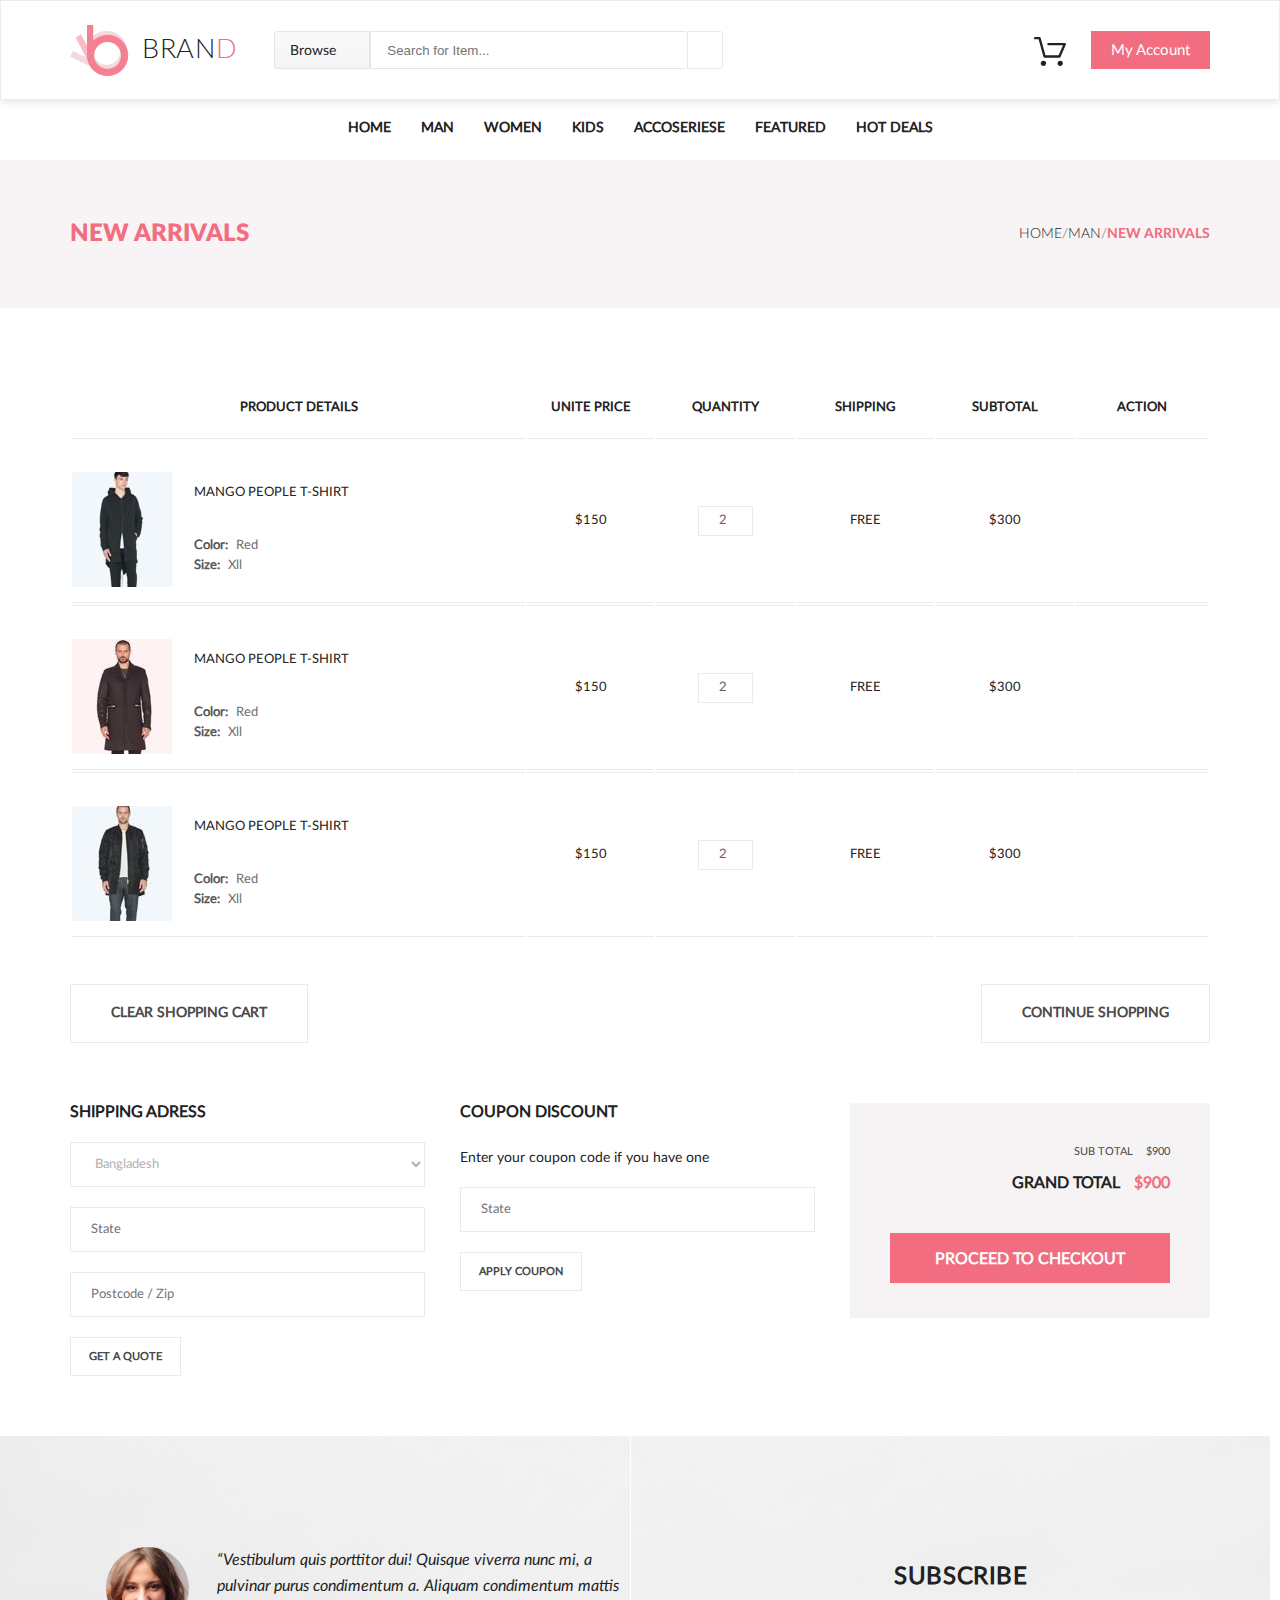
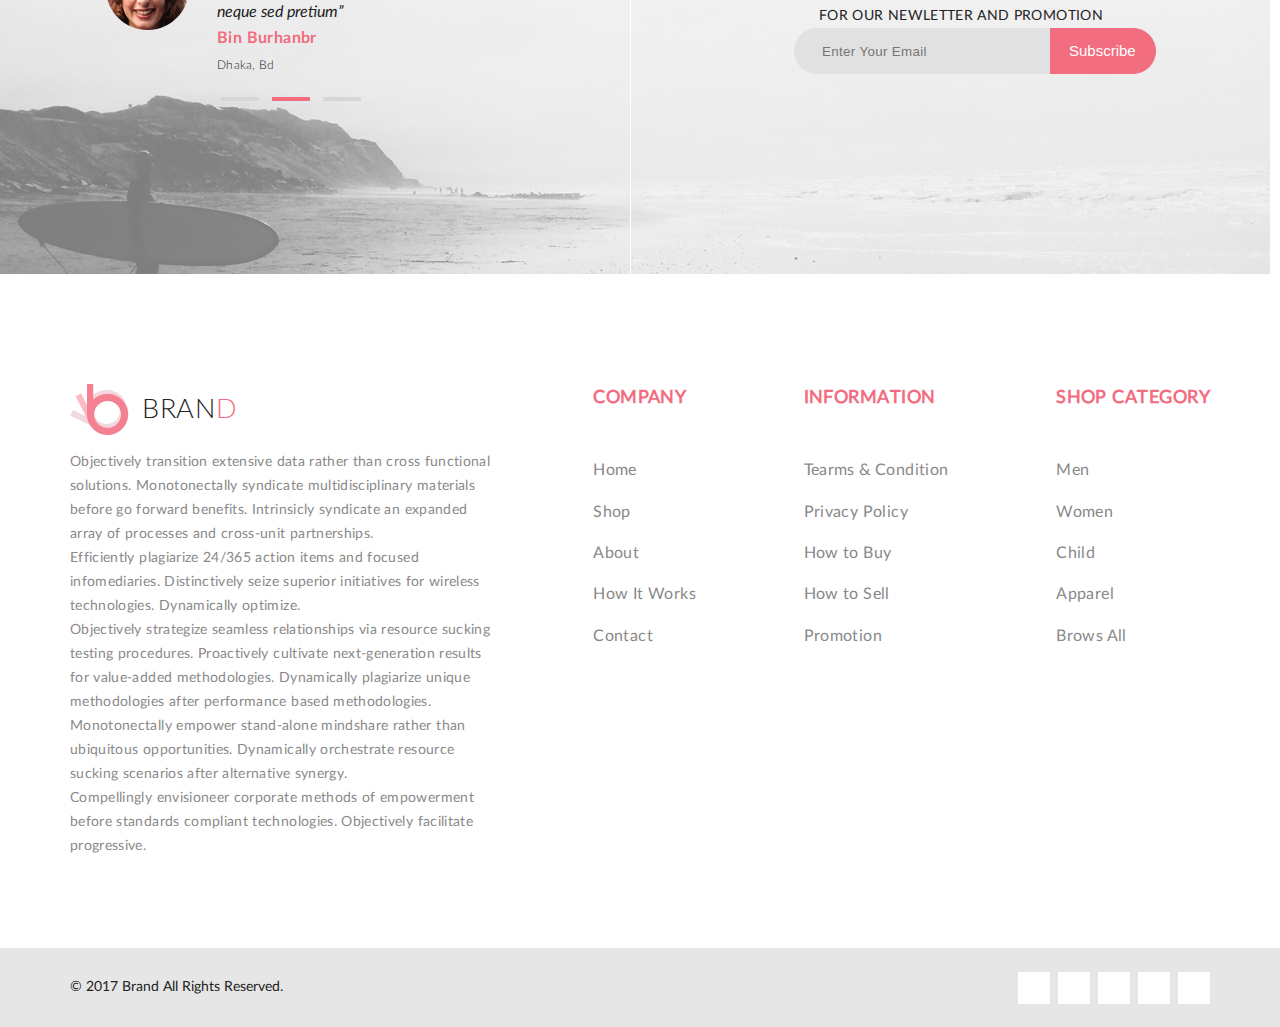
<file: shopping-cart.html>
<!DOCTYPE html>
<html lang="en">
<head>
    <meta charset="UTF-8">
    <title>Cart</title>

    <link rel="stylesheet" href="latofonts.css">
    <link rel="stylesheet" href="https://use.fontawesome.com/releases/v5.3.1/css/all.css"
          integrity="sha384-mzrmE5qonljUremFsqc01SB46JvROS7bZs3IO2EmfFsd15uHvIt+Y8vEf7N7fWAU" crossorigin="anonymous">
    <link rel="stylesheet" href="scss/style.css">
</head>
<body>

<header class="header">
    <div class="my-container header-flex">
        <div class="header-left">
            <a class="logo" href="index.html"><img class="logo-img" src="img/logo.png" alt="logo">BRAN<span
                    class="logo-d">D</span></a>
            <form class="header-searchbar" action="#">
                <details class="btnBrowse">
                    <summary>Browse</summary>
                    <div class="menu__drop">

                        <div class="flexing-box">
                            <h3 class="drop-h">Women</h3>
                            <ul class="drop-list">

                                <li><a href="#">Dresses</a></li>
                                <li><a href="#">Tops</a></li>
                                <li><a href="#">Sweaters/Knits</a></li>
                                <li><a href="#">Jackets/Coats</a></li>
                                <li><a href="#">Blazers</a></li>
                                <li><a href="#">Denim</a></li>
                                <li><a href="#">Leggings/Pants</a></li>
                                <li><a href="#">Skirts/Shorts</a></li>
                                <li><a href="#">Accessories</a></li>
                            </ul>
                        </div>

                        <div class="flexing-box">
                            <h3 class="drop-h">Men</h3>
                            <ul class="drop-list">

                                <li><a href="#">Tees/Tank tops</a></li>
                                <li><a href="#">Shirts/Polos</a></li>
                                <li><a href="#">Sweaters</a></li>
                                <li><a href="#">Sweatshirts/Hoodies</a></li>
                                <li><a href="#">Blazers</a></li>
                                <li><a href="#">Jackets/vests</a></li>
                            </ul>
                        </div>
                    </div>
                </details>
                <input class="form-input" type="text" placeholder="Search for Item...">
                <div class="submit"><i class="fas fa-search"></i></div>
            </form>
        </div>
        <div class="header-right">
            <div class="cart">
                <a class="cart-link" href="shopping-cart.html"><img src="img/cart.svg" alt="cart"></a>
                <div class="menu__drop">

                    <div class="product-mini-box flexing-box">

                        <i class="fas fa-times-circle remove-item"></i>
                        <div class="mini-box-info">

                            <h3 class="item-name">Rebox Zane</h3>
                            <p class="item-raiting">
                                <i class="fas fa-star"></i>
                                <i class="fas fa-star"></i>
                                <i class="fas fa-star"></i>
                                <i class="fas fa-star"></i>
                                <i class="fas fa-star-half-alt"></i>
                            </p>
                            <p class="item-qty-price">1 x $250</p>
                        </div>
                        <img src="img/beard-man.jpg" alt="cart-item">
                    </div>

                    <div class="product-mini-box flexing-box">

                        <i class="fas fa-times-circle remove-item"></i>
                        <div class="mini-box-info">

                            <h3 class="item-name">Rebox Zane</h3>
                            <p class="item-raiting">
                                <i class="fas fa-star"></i>
                                <i class="fas fa-star"></i>
                                <i class="fas fa-star"></i>
                                <i class="fas fa-star"></i>
                                <i class="fas fa-star-half-alt"></i>
                            </p>
                            <p class="item-qty-price">1 x $250</p>
                        </div>
                        <a href="single-page.html"><img src="img/chair-woman.jpg" alt="cart-item"></a>
                    </div>
                    <div class="cart-total flexing-box">
                        <span class="total-label">TOTAL</span>
                        <span class="total-price">$500.00</span>
                    </div>
                    <div class="cart-btns flexing-box">
                        <a class="cart-btn checkout-btn" href="checkout.html">Checkout</a>
                        <a class="cart-btn" href="shopping-cart.html">Go to cart</a>
                    </div>
                </div>
            </div>
            <a class="button" href="#">My Account</a>
        </div>
    </div>
</header>
<nav>
    <div class="my-container">
        <ul class="menu">
            <li><a class="menu-link" href="index.html">Home</a></li>
            <li><a class="menu-link" href="catalog-man.html">Man</a>
                <div class="menu__drop">
                    <div class="flexing-box">
                        <h3 class="drop-h">Women</h3>
                        <ul class="drop-list">

                            <li><a href="#">Dresses</a></li>
                            <li><a href="#">Tops</a></li>
                            <li><a href="#">Sweaters/Knits</a></li>
                            <li><a href="#">Jackets/Coats</a></li>
                            <li><a href="#">Blazers</a></li>
                            <li><a href="#">Denim</a></li>
                            <li><a href="#">Leggings/Pants</a></li>
                            <li><a href="#">Skirts/Shorts</a></li>
                            <li><a href="#">Accessories</a></li>
                        </ul>
                    </div>

                    <div class="flexing-box">
                        <h3 class="drop-h">Women</h3>
                        <ul class="drop-list">

                            <li><a href="#">Dresses</a></li>
                            <li><a href="#">Tops</a></li>
                            <li><a href="#">Sweaters/Knits</a></li>
                            <li><a href="#">Jackets/Coats</a></li>

                        </ul>
                    </div>
                    <div class="flexing-box">

                        <h3 class="drop-h">Women</h3>
                        <ul class="drop-list">

                            <li><a href="#">Dresses</a></li>
                            <li><a href="#">Tops</a></li>
                            <li><a href="#">Sweaters/Knits</a></li>

                        </ul>
                    </div>
                    <div class="flexing-box">
                        <h3 class="drop-h">Women</h3>
                        <ul class="drop-list">

                            <li><a href="#">Dresses</a></li>
                            <li><a href="#">Tops</a></li>
                            <li><a href="#">Sweaters/Knits</a></li>
                            <li><a href="#">Jackets/Coats</a></li>
                        </ul>
                    </div>
                    <div class="flexing-box">
                        <img src="img/promo-ad.jpg" alt="promo">
                    </div>
                </div>
            </li>
            <li><a class="menu-link" href="#">Women</a></li>
            <li><a class="menu-link" href="#">Kids</a></li>
            <li><a class="menu-link" href="#">Accoseriese</a></li>
            <li><a class="menu-link" href="#">Featured</a></li>
            <li><a class="menu-link" href="#">Hot Deals </a></li>
        </ul>
    </div>
</nav>
<nav class="my-breadcrumb">
    <div class="my-container bc-flex">
        <h1 class="bc-title">New Arrivals </h1>
        <ol class="bc-path">
            <li class="bc-crumb"><a href="index.html">Home</a></li>
            <li class="bc-crumb"><a href="catalog-man.html">Man</a></li>
            <li class="last-crumb">New Arrivals</li>
        </ol>
    </div>
</nav>
<section class="shopping-cart my-container">
    <table class="shopping-cart__item-group">
        <thead>

        <tr>
            <th class="item-header">Product Details</th>
            <th class="item-header">unite Price</th>
            <th class="item-header">Quantity</th>
            <th class="item-header">shipping</th>
            <th class="item-header">Subtotal</th>
            <th class="item-header">ACTION</th>
        </tr>
        </thead>
        <tbody>
        <tr>
            <td class="prod-info-detail">
                <dl class="cart-box">
                    <a href="#">
                        <dt class="prod-pic">
                            <img src="img/cart-prod-1.jpg" alt="cart-item">
                        </dt>
                        <dd class="prod-desc">
                            <h2 class="prod-name">Mango People T-shirt</h2>
                            <dl>
                                <dt class="char">Color:</dt>
                                <dd>Red</dd>
                                <br>
                                <dt class="char">Size:</dt>
                                <dd>Xll</dd>
                            </dl>
                        </dd>
                    </a>
                </dl>
            </td>
            <td class="prod-price">$150</td>
            <td class="prod-quantity"><input type="number" value="2" min="1"></td>
            <td class="prod-shipping">FREE</td>
            <td class="prod-subtotal">$300</td>
            <td class="prod-operate">

                <i class="fas fa-times-circle remove-item"></i>
            </td>
        </tr>
        <tr>
            <td class="prod-info-detail">
                <dl class="cart-box">
                    <a href="#">
                        <dt class="prod-pic">
                            <img src="img/cart-prod-2.jpg" alt="cart-item">
                        </dt>
                        <dd class="prod-desc">
                            <h2 class="prod-name">Mango People T-shirt</h2>
                            <dl>
                                <dt class="char">Color:</dt>
                                <dd>Red</dd>
                                <br>
                                <dt class="char">Size:</dt>
                                <dd>Xll</dd>
                            </dl>
                        </dd>
                    </a>
                </dl>
            </td>
            <td class="prod-price">$150</td>
            <td class="prod-quantity"><input type="number" value="2" min="1"></td>
            <td class="prod-shipping">FREE</td>
            <td class="prod-subtotal">$300</td>
            <td class="prod-operate">

                <i class="fas fa-times-circle remove-item"></i>
            </td>
        </tr>
        <tr>
            <td class="prod-info-detail">
                <dl class="cart-box">
                    <a href="#">
                        <dt class="prod-pic">
                            <img src="img/cart-prod-3.jpg" alt="cart-item">
                        </dt>
                        <dd class="prod-desc">
                            <h2 class="prod-name">Mango People T-shirt</h2>
                            <dl>
                                <dt class="char">Color:</dt>
                                <dd>Red</dd>
                                <br>
                                <dt class="char">Size:</dt>
                                <dd>Xll</dd>
                            </dl>
                        </dd>
                    </a>
                </dl>
            </td>
            <td class="prod-price">$150</td>
            <td class="prod-quantity"><input type="number" value="2" min="1"></td>
            <td class="prod-shipping">FREE</td>
            <td class="prod-subtotal">$300</td>
            <td class="prod-operate">

                <i class="fas fa-times-circle remove-item"></i>
            </td>
        </tr>

        </tbody>
    </table>
    <div class="shopping-cart__control">
        <a href="#" class="btn-white">cLEAR SHOPPING CART</a>
        <a href="#" class="btn-white">cONTINUE sHOPPING</a>
    </div>
    <div class="shopping-cart__overall">
        <div class="shipping-adress">
            <h3 class="shopping-cart__title">Shipping Adress</h3>
            <form action="#">
                <select class="overall-input" name="shipping-city" id="shipping-city">
                    <option value="Bangladesh">Bangladesh</option>
                </select><br>
                <input class="overall-input" type="text" placeholder="State"><br>
                <input class="overall-input"  type="text" placeholder="Postcode / Zip"><br>
                <input class="btn-white" type="submit" value="get a quote">
            </form>
        </div>
        <div class="coupon">
            <form action="#">
                <h3 class="shopping-cart__title">coupon discount</h3>
                <label for="coupon-num">Enter your coupon code if you have one</label>
                <input class="overall-input"  id="coupon-num" type="text" placeholder="State"><br>
                <input class="btn-white" type="submit" value="Apply coupon">
            </form>
        </div>
        <div class="cart-total">
            <form action="#">
                <dl>

                    <dt class="shopping-cart__sub">Sub total </dt>
                    <dd class="shopping-cart__sub price-mar">$900</dd>
                    <br>
                    <dt class="shopping-cart__grand">GRAND TOTAL </dt>
                    <dd class="shopping-cart__grand price-mar accent">$900</dd>
                </dl>
                <a href="checkout.html" class="button shopping-cart__btn-checkout"> proceed to checkout</a>
            </form>
        </div>
    </div>
</section>
<div class="subscribe-pane">
    <div class="my-container subscribe-flex">
        <div class="subscribe-left">
            <div class="autor-head"><img src="img/woman-head.png" alt="autor"></div>
            <div class="quote-text">

                <blockquote>“Vestibulum quis porttitor dui! Quisque viverra nunc mi, a pulvinar purus condimentum a.
                    Aliquam condimentum mattis neque sed pretium”
                </blockquote>
                <span class="autor-name shame">Bin Burhanbr</span><br>
                <span class="autor-adress">Dhaka, Bd</span>
            </div>

            <div class="slide-nav">
                <div class="slide-nav__rect"></div>
                <div class="slide-nav__rect slide-nav__rect-activ"></div>
                <div class="slide-nav__rect"></div>
            </div>
        </div>
        <div class="subscribe-right">
            <div class="subscribe-text">
                <h3 class="subscribe-text__big">Subscribe</h3>
                <p class="subscribe-text__mini">FOR OUR NEWLETTER AND PROMOTION</p>
            </div>
            <form action="#"><input type="email" placeholder="Enter Your Email"><input class="button" type="submit"
                                                                                       value="Subscribe"></form>
        </div>
    </div>
</div>
<footer>
    <div class="my-container footer__top">
        <div class="footer__top__bg-part">
            <a class="logo" href="index.html"><img class="logo-img" src="img/logo.png" alt="logo">BRAN<span
                    class="logo-d">D</span></a>
            <div class="footer-text"><p>Objectively transition extensive data rather than cross functional solutions.
                Monotonectally syndicate multidisciplinary materials before go forward benefits. Intrinsicly syndicate
                an expanded array of processes and cross-unit partnerships.</p>

                <p>Efficiently plagiarize 24/365 action items and focused infomediaries.
                    Distinctively seize superior initiatives for wireless technologies. Dynamically optimize.</p>
                <p>Objectively strategize seamless relationships via resource sucking testing procedures. Proactively
                    cultivate next-generation results for value-added methodologies. Dynamically plagiarize unique
                    methodologies after performance based methodologies. Monotonectally empower stand-alone mindshare
                    rather than ubiquitous opportunities. Dynamically orchestrate resource sucking scenarios after
                    alternative synergy.</p>

                <p>Compellingly envisioneer corporate methods of empowerment before standards compliant technologies.
                    Objectively facilitate progressive.</p>
            </div>
        </div>
        <div class="footer__top__links company-links">
            <div class="footer__links-title">COMPANY</div>
            <ul class="footer-links">

                <li><a href="index.html">Home</a></li>
                <li><a href="#">Shop</a></li>
                <li><a href="#">About</a></li>
                <li><a href="#">How It Works</a></li>
                <li><a href="#">Contact</a></li>
            </ul>


        </div>
        <div class="footer__top__links information-links">
            <div class="footer__links-title">INFORMATION</div>
            <ul class="footer-links">
                <li><a href="#">Tearms & Condition</a></li>
                <li><a href="#">Privacy Policy</a></li>
                <li><a href="#">How to Buy</a></li>
                <li><a href="#">How to Sell</a></li>
                <li><a href="#">Promotion</a></li>

            </ul>
        </div>
        <div class="footer__top__links shop-category-links">
            <div class="footer__links-title">SHOP CATEGORY</div>
            <ul class="footer-links">
                <li><a href="#">Men</a></li>
                <li><a href="#">Women</a></li>
                <li><a href="#">Child</a></li>
                <li><a href="#">Apparel</a></li>
                <li><a href="#">Brows All</a></li>

            </ul>
        </div>
    </div>
    <div class="footer__bottom">
        <div class="my-container footer__bottom-flex">
            <div class="copyright"> © 2017 Brand All Rights Reserved.</div>
            <div class="socials">
                <a href="https://facebook.com" target="_blank"><i class="fab fa-facebook-f"></i></a>
                <a href="https://twitter.com" target="_blank"><i class="fab fa-twitter"></i></a>
                <a href="https://ru.linkedin.com/" target="_blank"><i class="fab fa-linkedin-in"></i></a>
                <a href="https://pinterest.com" target="_blank"><i class="fab fa-pinterest-p"></i></a>
                <a href="https://plus.google.com/" target="_blank"><i class="fab fa-google-plus-g"></i></a>
            </div>
        </div>
    </div>
</footer>
</body>
</html>
</file>
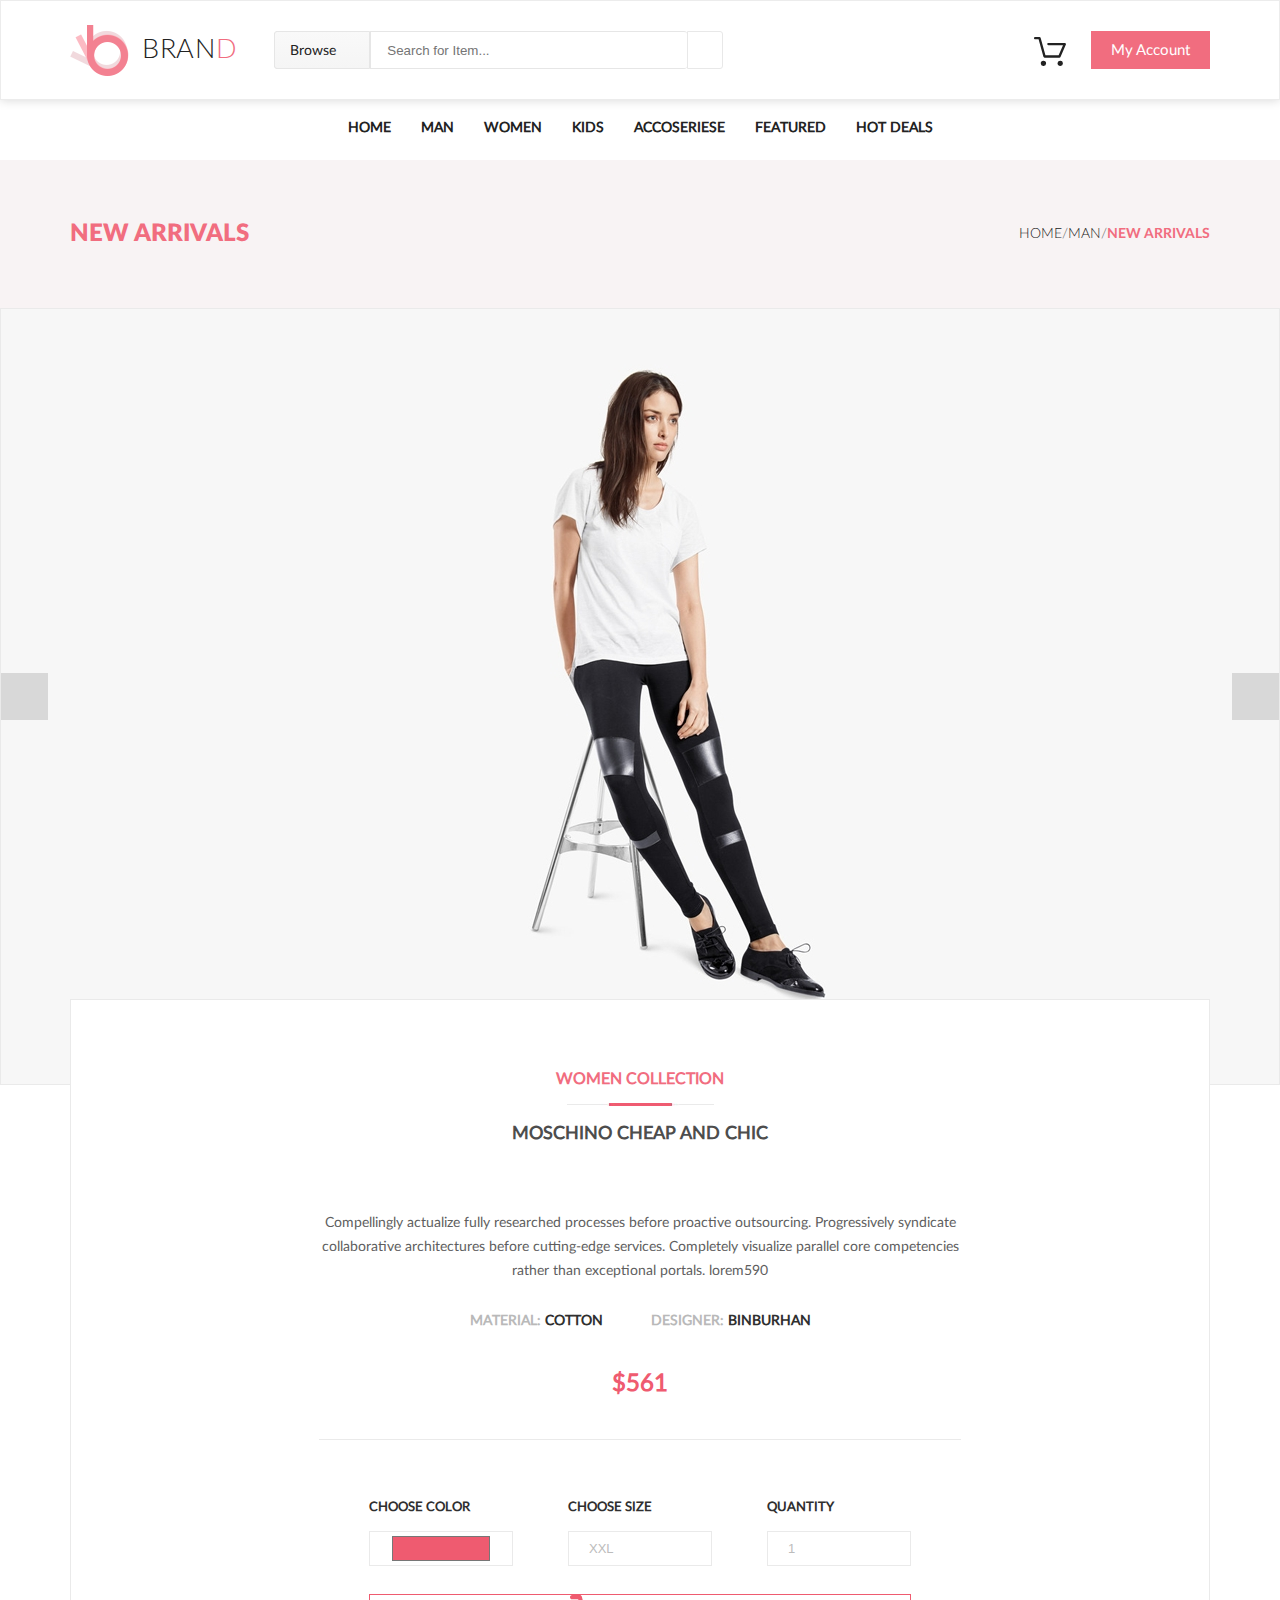
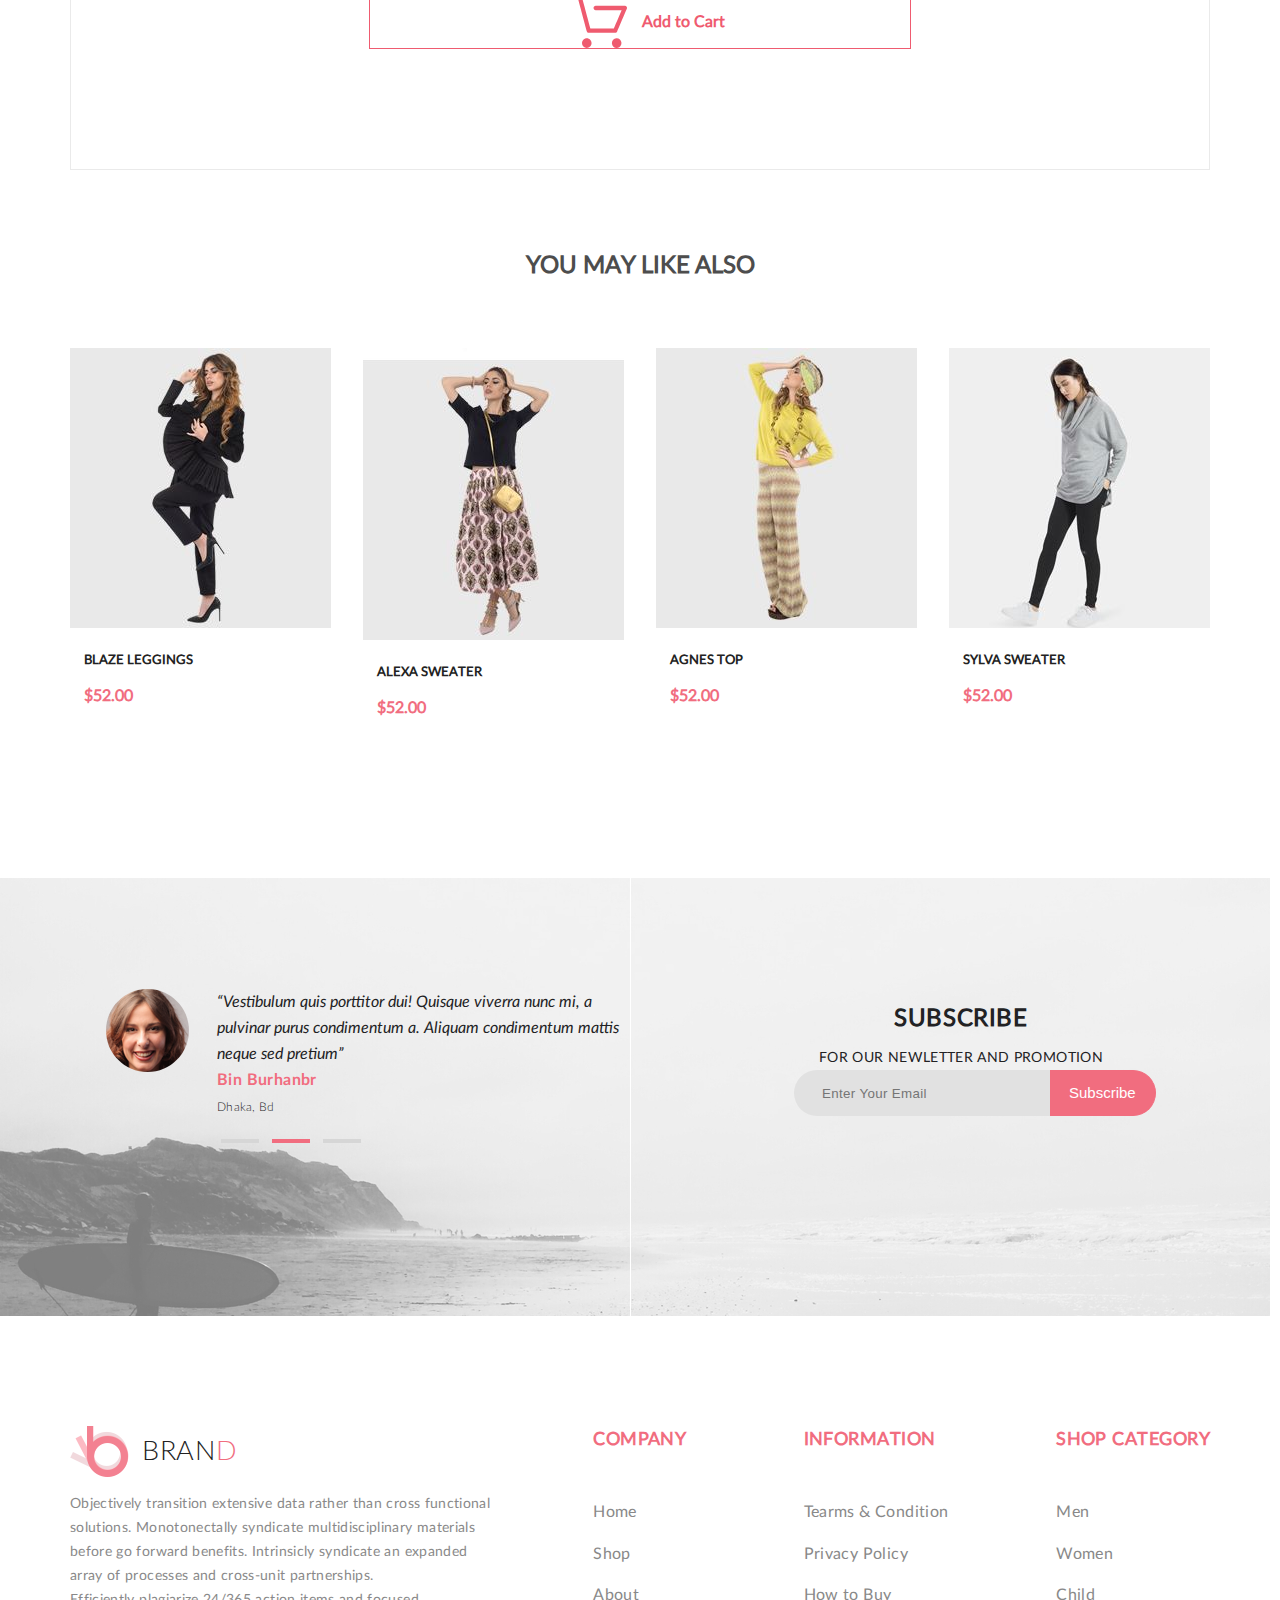
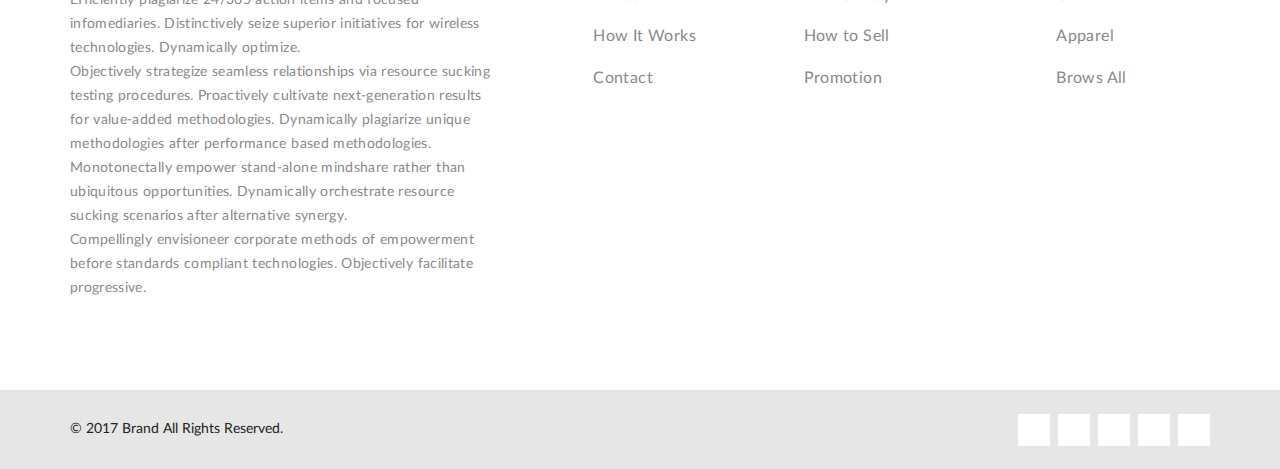
<file: single-page.html>
<!DOCTYPE html>
<html lang="en">
<head>
    <meta charset="UTF-8">
    <title>product</title>
    <link rel="stylesheet" href="latofonts.css" >
    <link rel="stylesheet" href="https://use.fontawesome.com/releases/v5.3.1/css/all.css" integrity="sha384-mzrmE5qonljUremFsqc01SB46JvROS7bZs3IO2EmfFsd15uHvIt+Y8vEf7N7fWAU" crossorigin="anonymous">
    <link rel="stylesheet" href="scss/style.css">
</head>
<body>

<header class="header">
    <div class="my-container header-flex">
        <div class="header-left">
            <a class="logo" href="index.html"><img class="logo-img" src="img/logo.png" alt="logo">BRAN<span class="logo-d">D</span></a>
            <form class="header-searchbar" action="#">
                <details class="btnBrowse" >
                    <summary>Browse</summary>
                    <div class="menu__drop">

                        <div class="flexing-box">
                            <h3 class="drop-h">Women</h3>
                            <ul class="drop-list">

                                <li><a href="#">Dresses</a></li>
                                <li><a href="#">Tops</a></li>
                                <li><a href="#">Sweaters/Knits</a></li>
                                <li><a href="#">Jackets/Coats</a></li>
                                <li><a href="#">Blazers</a></li>
                                <li><a href="#">Denim</a></li>
                                <li><a href="#">Leggings/Pants</a></li>
                                <li><a href="#">Skirts/Shorts</a></li>
                                <li><a href="#">Accessories</a></li>
                            </ul>
                        </div>

                        <div class="flexing-box">
                            <h3 class="drop-h">Men</h3>
                            <ul class="drop-list">

                                <li><a href="#">Tees/Tank tops</a></li>
                                <li><a href="#">Shirts/Polos</a></li>
                                <li><a href="#">Sweaters</a></li>
                                <li><a href="#">Sweatshirts/Hoodies</a></li>
                                <li><a href="#">Blazers</a></li>
                                <li><a href="#">Jackets/vests</a></li>
                            </ul>
                        </div>
                    </div>
                </details>
                <input class="form-input" type="text" placeholder="Search for Item...">
                <div class="submit" ><i class="fas fa-search"></i></div>
            </form>
        </div>
        <div class="header-right">
            <div class="cart">
                <a class="cart-link"  href="shopping-cart.html"><img src="img/cart.svg" alt="cart"></a>
                <div class="menu__drop">

                    <div class="product-mini-box flexing-box">

                        <i class="fas fa-times-circle remove-item"></i>
                        <div class="mini-box-info">

                            <h3 class="item-name">Rebox Zane</h3>
                            <p class="item-raiting">
                                <i class="fas fa-star"></i>
                                <i class="fas fa-star"></i>
                                <i class="fas fa-star"></i>
                                <i class="fas fa-star"></i>
                                <i class="fas fa-star-half-alt"></i>
                            </p>
                            <p class="item-qty-price">1  x   $250</p>
                        </div>
                        <img src="img/beard-man.jpg" alt="cart-item">
                    </div>

                    <div class="product-mini-box flexing-box">

                        <i class="fas fa-times-circle remove-item"></i>
                        <div class="mini-box-info">

                            <h3 class="item-name">Rebox Zane</h3>
                            <p class="item-raiting">
                                <i class="fas fa-star"></i>
                                <i class="fas fa-star"></i>
                                <i class="fas fa-star"></i>
                                <i class="fas fa-star"></i>
                                <i class="fas fa-star-half-alt"></i>
                            </p>
                            <p class="item-qty-price">1  x   $250</p>
                        </div>
                        <a href="single-page.html"><img src="img/chair-woman.jpg" alt="cart-item"></a>
                    </div>
                    <div class="cart-total flexing-box">
                        <span class="total-label">TOTAL</span>
                        <span class="total-price">$500.00</span>
                    </div>
                    <div class="cart-btns flexing-box">
                        <a class="cart-btn checkout-btn" href="checkout.html">Checkout</a>
                        <a class="cart-btn" href="shopping-cart.html">Go to cart</a>
                    </div>
                </div>
            </div>
            <a class="button" href="#">My Account</a>
        </div>
    </div>
</header>
<nav>
    <div class="my-container">
        <ul class="menu">
            <li><a class="menu-link" href="index.html">Home</a></li>
            <li><a class="menu-link" href="catalog-man.html">Man</a>
                <div class="menu__drop">
                    <div class="flexing-box">
                        <h3 class="drop-h">Women</h3>
                        <ul class="drop-list">

                            <li><a href="#">Dresses</a></li>
                            <li><a href="#">Tops</a></li>
                            <li><a href="#">Sweaters/Knits</a></li>
                            <li><a href="#">Jackets/Coats</a></li>
                            <li><a href="#">Blazers</a></li>
                            <li><a href="#">Denim</a></li>
                            <li><a href="#">Leggings/Pants</a></li>
                            <li><a href="#">Skirts/Shorts</a></li>
                            <li><a href="#">Accessories</a></li>
                        </ul>
                    </div>

                    <div class="flexing-box">
                        <h3 class="drop-h">Women</h3>
                        <ul class="drop-list">

                            <li><a href="#">Dresses</a></li>
                            <li><a href="#">Tops</a></li>
                            <li><a href="#">Sweaters/Knits</a></li>
                            <li><a href="#">Jackets/Coats</a></li>

                        </ul>
                    </div>
                    <div class="flexing-box">

                        <h3 class="drop-h">Women</h3>
                        <ul class="drop-list">

                            <li><a href="#">Dresses</a></li>
                            <li><a href="#">Tops</a></li>
                            <li><a href="#">Sweaters/Knits</a></li>

                        </ul>
                    </div>
                    <div class="flexing-box">
                        <h3 class="drop-h">Women</h3>
                        <ul class="drop-list">

                            <li><a href="#">Dresses</a></li>
                            <li><a href="#">Tops</a></li>
                            <li><a href="#">Sweaters/Knits</a></li>
                            <li><a href="#">Jackets/Coats</a></li>
                        </ul>
                    </div>
                    <div class="flexing-box">
                        <img src="img/promo-ad.jpg" alt="promo">
                    </div>
                </div>
            </li>
            <li><a class="menu-link" href="#">Women</a></li>
            <li><a class="menu-link" href="#">Kids</a></li>
            <li><a class="menu-link" href="#">Accoseriese</a></li>
            <li><a class="menu-link" href="#">Featured</a></li>
            <li><a class="menu-link" href="#">Hot Deals </a></li>
        </ul>
    </div>
</nav>
<nav  class="my-breadcrumb">
    <div class="my-container bc-flex">
        <h1 class="bc-title">New Arrivals </h1>
        <ol class="bc-path">
            <li class="bc-crumb"><a href="index.html">Home</a></li>
            <li class="bc-crumb"><a href="catalog-man.html">Man</a></li>
            <li class="last-crumb" >New Arrivals</li>
        </ol>
    </div>
</nav>
<section class="prod-content">
    <div class="prod-content__slider">
        <a class="prev" href="#"><i class="fas fa-angle-left"></i></a>
        <div class="prod-slide"><img src="img/chair-wom-big.jpg" alt=""></div>
        <a class="next" href="#"><i class="fas fa-angle-right"></i></a>
    </div>
    <div class="prod-content__desc my-container">
        <h3>WOMEN COLLECTION</h3>
        <img src="img/red-line.jpg" alt="">
        <h1>Moschino Cheap And Chic</h1>
        <p>Compellingly actualize fully researched processes before proactive outsourcing. Progressively syndicate collaborative architectures before cutting-edge services. Completely visualize parallel core competencies rather than exceptional portals.
            lorem590
        </p>
        <div class="chars">

            <div>MATERIAL: <span class="char-value">COTTON</span></div>
            <div>DESIGNER: <span class="char-value">BINBURHAN</span></div>
        </div>
        <h2 class="prop-price">$561</h2>
        <form class="add-to-cart-form" action="#">
            <div class="chars-set-flex">

                <div class="choose">
                    <label class="char-set-l" for="prod-color">CHOOSE COLOR</label>
                    <label class="down-angle">

                        <input class="setter" id="prod-color" type="color" value="#ef5b70" list="prod-colors">
                    </label>
                    <datalist id="prod-colors">
                        <option value="#ef5b70" label="red"></option>
                    </datalist>
                </div>
                <div class="choose">
                    <label  class="char-set-l" for="prod-size">CHOOSE SIZE</label>
                    <label class="down-angle">

                        <select class="setter" name="prod-size" id="prod-size">
                            <option value="XXL">XXL</option>
                        </select>
                    </label>
                    <datalist id="prod-sizes">
                        <option value="" label=""></option>
                    </datalist>
                </div>
                <div class="choose">
                    <label  class="char-set-l" for="prod-qty">QUANTITY</label>
                    <input class="setter" id="prod-qty" type="number" value="1" min="1" >
                </div>
            </div>
            <a class="cart-add-btn" href="#"> <img src="img/cart-red.svg" alt="cart"> Add to Cart</a>
        </form>
    </div>

    <div class="prod-content__like-links my-container">
        <h2 class="like-links__title">
            you may like also
        </h2>
        <div class="products-catalog prod-content__like-links__products-catalog">

            <div class="product-box">
                <a href="#"><img src="img/like-prod-1.jpg" alt="like product">
                    <div class="product__text">
                        <p class="product-name">BLAZE LEGGINGS</p>
                        <span class="product-price">$52.00</span>
                    </div>
                </a>
            </div>
            <div class="product-box">
                <a href="#"><img src="img/like-prod-2.jpg" alt="like product">
                    <div class="product__text">
                        <p class="product-name">ALEXA SWEATER</p>
                        <span class="product-price">$52.00</span>
                    </div>
                </a>
            </div>
            <div class="product-box">
                <a href="#"><img src="img/like-prod-3.jpg" alt="like product">
                    <div class="product__text">
                        <p class="product-name">AGNES TOP</p>
                        <span class="product-price">$52.00</span>
                    </div>
                </a>
            </div>
                        <div class="product-box">
                <a href="#"><img src="img/like-prod-4.jpg" alt="like product">
                    <div class="product__text">
                        <p class="product-name">SYLVA SWEATER</p>
                        <span class="product-price">$52.00</span>
                    </div>
                </a>
            </div>
        </div>
    </div>
</section>
<div class="subscribe-pane">
        <div class="my-container subscribe-flex">
            <div class="subscribe-left">
                <div class="autor-head"><img src="img/woman-head.png" alt="autor"></div>
                <div class="quote-text">

                    <blockquote>“Vestibulum quis porttitor dui! Quisque viverra nunc mi, a pulvinar purus condimentum a. Aliquam condimentum mattis neque sed pretium”</blockquote>
                    <span class="autor-name shame">Bin Burhanbr</span><br>
                    <span class="autor-adress">Dhaka, Bd</span>
                </div>

                <div class="slide-nav">
                    <div class="slide-nav__rect"></div>
                    <div class="slide-nav__rect slide-nav__rect-activ"></div>
                    <div class="slide-nav__rect"></div>
                </div>
            </div>
            <div class="subscribe-right">
                <div class="subscribe-text">
                    <h3 class="subscribe-text__big">Subscribe</h3>
                    <p class="subscribe-text__mini">FOR OUR NEWLETTER AND PROMOTION</p>
                </div>
                <form action="#"><input type="email" placeholder="Enter Your Email"><input class="button" type="submit" value="Subscribe"></form>
            </div>
        </div>
    </div>
    <footer>
       <div class="my-container footer__top">
            <div class="footer__top__bg-part">
                <a class="logo" href="index.html"><img class="logo-img" src="img/logo.png" alt="logo">BRAN<span class="logo-d">D</span></a>
                <div class="footer-text"><p>Objectively transition extensive data rather than cross functional solutions. Monotonectally syndicate multidisciplinary materials before go forward benefits. Intrinsicly syndicate an expanded array of processes and cross-unit partnerships.</p>

                    <p>Efficiently plagiarize 24/365 action items and focused infomediaries.
                    Distinctively seize superior initiatives for wireless technologies. Dynamically optimize.</p>
                    <p>Objectively strategize seamless relationships via resource sucking testing procedures. Proactively cultivate next-generation results for value-added methodologies. Dynamically plagiarize unique methodologies after performance based methodologies. Monotonectally empower stand-alone mindshare rather than ubiquitous opportunities. Dynamically orchestrate resource sucking scenarios after alternative synergy.</p>

                    <p>Compellingly envisioneer corporate methods of empowerment before standards compliant technologies. Objectively facilitate progressive.</p>
                </div>
            </div>
           <div class="footer__top__links company-links">
               <div class="footer__links-title">COMPANY</div>
               <ul class="footer-links">

                   <li><a href="index.html">Home</a></li>
                   <li><a href="#">Shop</a></li>
                   <li><a href="#">About</a></li>
                   <li><a href="#">How It Works</a></li>
                   <li><a href="#">Contact</a></li>
               </ul>


           </div>
           <div class="footer__top__links information-links" >
               <div class="footer__links-title">INFORMATION</div>
               <ul class="footer-links">
                   <li><a href="#">Tearms & Condition</a></li>
                   <li><a href="#">Privacy Policy</a></li>
                   <li><a href="#">How to Buy</a></li>
                   <li><a href="#">How to Sell</a></li>
                   <li><a href="#">Promotion</a></li>

               </ul>
           </div>
           <div class="footer__top__links shop-category-links">
               <div class="footer__links-title">SHOP CATEGORY</div>
               <ul class="footer-links">
                   <li><a href="#">Men</a></li>
                   <li><a href="#">Women</a></li>
                   <li><a href="#">Child</a></li>
                   <li><a href="#">Apparel</a></li>
                   <li><a href="#">Brows All</a></li>

               </ul>
           </div>
       </div>
        <div class="footer__bottom">
            <div class="my-container footer__bottom-flex">
                <div class="copyright"> © 2017  Brand  All Rights Reserved.</div>
                <div class="socials">
                    <a href="https://facebook.com" target="_blank"><i class="fab fa-facebook-f"></i></a>
                    <a href="https://twitter.com" target="_blank"><i class="fab fa-twitter"></i></a>
                    <a href="https://ru.linkedin.com/" target="_blank"><i class="fab fa-linkedin-in"></i></a>
                    <a href="https://pinterest.com" target="_blank"><i class="fab fa-pinterest-p"></i></a>
                    <a href="https://plus.google.com/" target="_blank"><i class="fab fa-google-plus-g"></i></a>
                </div>
            </div>
        </div>
    </footer>
</body>
</html>
</file>
<file: latofonts.css>
/* Webfont: Lato-Black */@font-face {
    font-family: 'LatoWebBlack';
    src: url('fonts/Lato-Black.eot'); /* IE9 Compat Modes */
    src: url('fonts/Lato-Black.eot?#iefix') format('embedded-opentype'), /* IE6-IE8 */
         url('fonts/Lato-Black.woff2') format('woff2'), /* Modern Browsers */
         url('fonts/Lato-Black.woff') format('woff'), /* Modern Browsers */
         url('fonts/Lato-Black.ttf') format('truetype');
    font-style: normal;
    font-weight: normal;
    text-rendering: optimizeLegibility;
}

/* Webfont: Lato-BlackItalic */@font-face {
    font-family: 'LatoWebBlack';
    src: url('fonts/Lato-BlackItalic.eot'); /* IE9 Compat Modes */
    src: url('fonts/Lato-BlackItalic.eot?#iefix') format('embedded-opentype'), /* IE6-IE8 */
         url('fonts/Lato-BlackItalic.woff2') format('woff2'), /* Modern Browsers */
         url('fonts/Lato-BlackItalic.woff') format('woff'), /* Modern Browsers */
         url('fonts/Lato-BlackItalic.ttf') format('truetype');
    font-style: italic;
    font-weight: normal;
    text-rendering: optimizeLegibility;
}

/* Webfont: Lato-Bold */@font-face {
    font-family: 'LatoWebBold';
    src: url('fonts/Lato-Bold.eot'); /* IE9 Compat Modes */
    src: url('fonts/Lato-Bold.eot?#iefix') format('embedded-opentype'), /* IE6-IE8 */
         url('fonts/Lato-Bold.woff2') format('woff2'), /* Modern Browsers */
         url('fonts/Lato-Bold.woff') format('woff'), /* Modern Browsers */
         url('fonts/Lato-Bold.ttf') format('truetype');
    font-style: normal;
    font-weight: normal;
    text-rendering: optimizeLegibility;
}

/* Webfont: Lato-BoldItalic */@font-face {
    font-family: 'LatoWebBold';
    src: url('fonts/Lato-BoldItalic.eot'); /* IE9 Compat Modes */
    src: url('fonts/Lato-BoldItalic.eot?#iefix') format('embedded-opentype'), /* IE6-IE8 */
         url('fonts/Lato-BoldItalic.woff2') format('woff2'), /* Modern Browsers */
         url('fonts/Lato-BoldItalic.woff') format('woff'), /* Modern Browsers */
         url('fonts/Lato-BoldItalic.ttf') format('truetype');
    font-style: italic;
    font-weight: normal;
    text-rendering: optimizeLegibility;
}

/* Webfont: Lato-Hairline */@font-face {
    font-family: 'LatoWebHairline';
    src: url('fonts/Lato-Hairline.eot'); /* IE9 Compat Modes */
    src: url('fonts/Lato-Hairline.eot?#iefix') format('embedded-opentype'), /* IE6-IE8 */
         url('fonts/Lato-Hairline.woff2') format('woff2'), /* Modern Browsers */
         url('fonts/Lato-Hairline.woff') format('woff'), /* Modern Browsers */
         url('fonts/Lato-Hairline.ttf') format('truetype');
    font-style: normal;
    font-weight: normal;
    text-rendering: optimizeLegibility;
}

/* Webfont: Lato-HairlineItalic */@font-face {
    font-family: 'LatoWebHairline';
    src: url('fonts/Lato-HairlineItalic.eot'); /* IE9 Compat Modes */
    src: url('fonts/Lato-HairlineItalic.eot?#iefix') format('embedded-opentype'), /* IE6-IE8 */
         url('fonts/Lato-HairlineItalic.woff2') format('woff2'), /* Modern Browsers */
         url('fonts/Lato-HairlineItalic.woff') format('woff'), /* Modern Browsers */
         url('fonts/Lato-HairlineItalic.ttf') format('truetype');
    font-style: italic;
    font-weight: normal;
    text-rendering: optimizeLegibility;
}

/* Webfont: Lato-Heavy */@font-face {
    font-family: 'LatoWebHeavy';
    src: url('fonts/Lato-Heavy.eot'); /* IE9 Compat Modes */
    src: url('fonts/Lato-Heavy.eot?#iefix') format('embedded-opentype'), /* IE6-IE8 */
         url('fonts/Lato-Heavy.woff2') format('woff2'), /* Modern Browsers */
         url('fonts/Lato-Heavy.woff') format('woff'), /* Modern Browsers */
         url('fonts/Lato-Heavy.ttf') format('truetype');
    font-style: normal;
    font-weight: normal;
    text-rendering: optimizeLegibility;
}

/* Webfont: Lato-HeavyItalic */@font-face {
    font-family: 'LatoWebHeavy';
    src: url('fonts/Lato-HeavyItalic.eot'); /* IE9 Compat Modes */
    src: url('fonts/Lato-HeavyItalic.eot?#iefix') format('embedded-opentype'), /* IE6-IE8 */
         url('fonts/Lato-HeavyItalic.woff2') format('woff2'), /* Modern Browsers */
         url('fonts/Lato-HeavyItalic.woff') format('woff'), /* Modern Browsers */
         url('fonts/Lato-HeavyItalic.ttf') format('truetype');
    font-style: italic;
    font-weight: normal;
    text-rendering: optimizeLegibility;
}

/* Webfont: Lato-Italic */@font-face {
    font-family: 'LatoWeb';
    src: url('fonts/Lato-Italic.eot'); /* IE9 Compat Modes */
    src: url('fonts/Lato-Italic.eot?#iefix') format('embedded-opentype'), /* IE6-IE8 */
         url('fonts/Lato-Italic.woff2') format('woff2'), /* Modern Browsers */
         url('fonts/Lato-Italic.woff') format('woff'), /* Modern Browsers */
         url('fonts/Lato-Italic.ttf') format('truetype');
    font-style: italic;
    font-weight: normal;
    text-rendering: optimizeLegibility;
}

/* Webfont: Lato-Light */@font-face {
    font-family: 'LatoWebLight';
    src: url('fonts/Lato-Light.eot'); /* IE9 Compat Modes */
    src: url('fonts/Lato-Light.eot?#iefix') format('embedded-opentype'), /* IE6-IE8 */
         url('fonts/Lato-Light.woff2') format('woff2'), /* Modern Browsers */
         url('fonts/Lato-Light.woff') format('woff'), /* Modern Browsers */
         url('fonts/Lato-Light.ttf') format('truetype');
    font-style: normal;
    font-weight: normal;
    text-rendering: optimizeLegibility;
}

/* Webfont: Lato-LightItalic */@font-face {
    font-family: 'LatoWebLight';
    src: url('fonts/Lato-LightItalic.eot'); /* IE9 Compat Modes */
    src: url('fonts/Lato-LightItalic.eot?#iefix') format('embedded-opentype'), /* IE6-IE8 */
         url('fonts/Lato-LightItalic.woff2') format('woff2'), /* Modern Browsers */
         url('fonts/Lato-LightItalic.woff') format('woff'), /* Modern Browsers */
         url('fonts/Lato-LightItalic.ttf') format('truetype');
    font-style: italic;
    font-weight: normal;
    text-rendering: optimizeLegibility;
}

/* Webfont: Lato-Medium */@font-face {
    font-family: 'LatoWebMedium';
    src: url('fonts/Lato-Medium.eot'); /* IE9 Compat Modes */
    src: url('fonts/Lato-Medium.eot?#iefix') format('embedded-opentype'), /* IE6-IE8 */
         url('fonts/Lato-Medium.woff2') format('woff2'), /* Modern Browsers */
         url('fonts/Lato-Medium.woff') format('woff'), /* Modern Browsers */
         url('fonts/Lato-Medium.ttf') format('truetype');
    font-style: normal;
    font-weight: normal;
    text-rendering: optimizeLegibility;
}

/* Webfont: Lato-MediumItalic */@font-face {
    font-family: 'LatoWebMedium';
    src: url('fonts/Lato-MediumItalic.eot'); /* IE9 Compat Modes */
    src: url('fonts/Lato-MediumItalic.eot?#iefix') format('embedded-opentype'), /* IE6-IE8 */
         url('fonts/Lato-MediumItalic.woff2') format('woff2'), /* Modern Browsers */
         url('fonts/Lato-MediumItalic.woff') format('woff'), /* Modern Browsers */
         url('fonts/Lato-MediumItalic.ttf') format('truetype');
    font-style: italic;
    font-weight: normal;
    text-rendering: optimizeLegibility;
}

/* Webfont: Lato-Regular */@font-face {
    font-family: 'LatoWeb';
    src: url('fonts/Lato-Regular.eot'); /* IE9 Compat Modes */
    src: url('fonts/Lato-Regular.eot?#iefix') format('embedded-opentype'), /* IE6-IE8 */
         url('fonts/Lato-Regular.woff2') format('woff2'), /* Modern Browsers */
         url('fonts/Lato-Regular.woff') format('woff'), /* Modern Browsers */
         url('fonts/Lato-Regular.ttf') format('truetype');
    font-style: normal;
    font-weight: normal;
    text-rendering: optimizeLegibility;
}

/* Webfont: Lato-Semibold */@font-face {
    font-family: 'LatoWebSemibold';
    src: url('fonts/Lato-Semibold.eot'); /* IE9 Compat Modes */
    src: url('fonts/Lato-Semibold.eot?#iefix') format('embedded-opentype'), /* IE6-IE8 */
         url('fonts/Lato-Semibold.woff2') format('woff2'), /* Modern Browsers */
         url('fonts/Lato-Semibold.woff') format('woff'), /* Modern Browsers */
         url('fonts/Lato-Semibold.ttf') format('truetype');
    font-style: normal;
    font-weight: normal;
    text-rendering: optimizeLegibility;
}

/* Webfont: Lato-SemiboldItalic */@font-face {
    font-family: 'LatoWebSemibold';
    src: url('fonts/Lato-SemiboldItalic.eot'); /* IE9 Compat Modes */
    src: url('fonts/Lato-SemiboldItalic.eot?#iefix') format('embedded-opentype'), /* IE6-IE8 */
         url('fonts/Lato-SemiboldItalic.woff2') format('woff2'), /* Modern Browsers */
         url('fonts/Lato-SemiboldItalic.woff') format('woff'), /* Modern Browsers */
         url('fonts/Lato-SemiboldItalic.ttf') format('truetype');
    font-style: italic;
    font-weight: normal;
    text-rendering: optimizeLegibility;
}

/* Webfont: Lato-Thin */@font-face {
    font-family: 'LatoWebThin';
    src: url('fonts/Lato-Thin.eot'); /* IE9 Compat Modes */
    src: url('fonts/Lato-Thin.eot?#iefix') format('embedded-opentype'), /* IE6-IE8 */
         url('fonts/Lato-Thin.woff2') format('woff2'), /* Modern Browsers */
         url('fonts/Lato-Thin.woff') format('woff'), /* Modern Browsers */
         url('fonts/Lato-Thin.ttf') format('truetype');
    font-style: normal;
    font-weight: normal;
    text-rendering: optimizeLegibility;
}

/* Webfont: Lato-ThinItalic */@font-face {
    font-family: 'LatoWebThin';
    src: url('fonts/Lato-ThinItalic.eot'); /* IE9 Compat Modes */
    src: url('fonts/Lato-ThinItalic.eot?#iefix') format('embedded-opentype'), /* IE6-IE8 */
         url('fonts/Lato-ThinItalic.woff2') format('woff2'), /* Modern Browsers */
         url('fonts/Lato-ThinItalic.woff') format('woff'), /* Modern Browsers */
         url('fonts/Lato-ThinItalic.ttf') format('truetype');
    font-style: italic;
    font-weight: normal;
    text-rendering: optimizeLegibility;
}
</file>
<file: scss/style.css>
.header .header-flex .header-left .header-searchbar .btnBrowse summary::after, section.main-catalog .sidebar details.sb-folder summary:after {
  content: '\f0d7';
  font-family: Font Awesome\ 5 Free;
  color: #838383;
  font-weight: bold;
  padding-left: 0.5em; }

.header .header-flex .header-left .header-searchbar .btnBrowse[open] summary::after, section.main-catalog .sidebar details.sb-folder[open] summary:after {
  content: '\f0d8';
  font-family: Font Awesome\ 5 Free;
  color: #838383;
  font-weight: bold;
  padding-left: 0.5em; }

.down-angle:after {
  content: '\f107';
  font-family: Font Awesome\ 5 Free;
  color: #bcbcbc;
  font-weight: 900;
  padding-left: 0.5em; }

.sa-flex .login .loginblock input {
  border: 1px solid #eaeaea;
  background-color: #fff; }

@keyframes sweep {
  0% {
    opacity: 0;
    margin-top: -10px; }
  100% {
    opacity: 1;
    margin-top: 0px; } }
.prod-content__slider {
  height: 777px;
  box-sizing: border-box;
  background: #f7f7f7;
  border: 1px solid #eaeaea;
  display: flex;
  justify-content: space-between;
  align-items: center;
  position: relative; }
  .prod-content__slider .prev, .prod-content__slider .next {
    background-color: rgba(42, 42, 42, 0.15);
    width: 47px;
    height: 47px;
    color: #fff;
    font-size: 1.5em;
    line-height: 47px;
    text-align: center;
    display: block; }
  .prod-content__slider .prev {
    left: 0;
    top: 365px; }
  .prod-content__slider .next {
    top: 365px; }

.prod-content__desc {
  border: 1px solid #eaeaea;
  background-color: #fff;
  position: relative;
  top: -86px;
  display: flex;
  flex-direction: column;
  justify-content: center;
  align-items: center;
  padding-top: 70px;
  padding-bottom: 120px; }
  .prod-content__desc h3 {
    color: #f16d7f;
    margin-bottom: 14px; }
  .prod-content__desc h1 {
    color: #4d4d4d;
    font-size: 18px;
    font-weight: 900;
    text-transform: uppercase;
    margin-top: 17px;
    margin-bottom: 66px; }
  .prod-content__desc p {
    display: block;
    width: 640px;
    color: #5e5e5e;
    font-weight: 300;
    line-height: 24px;
    text-align: center;
    margin-bottom: 30px; }
  .prod-content__desc .chars {
    color: #b9b9b9;
    font-weight: bold; }
    .prod-content__desc .chars .char-value {
      color: #2f2f2f; }
    .prod-content__desc .chars div {
      display: inline-block; }
      .prod-content__desc .chars div:first-child {
        margin-right: 44px; }
  .prod-content__desc .prop-price {
    color: #ef5b70;
    padding: 40px;
    font-size: 24px; }
  .prod-content__desc .add-to-cart-form {
    border-top: 1px solid #eaeaea;
    flex-direction: row;
    width: 642px;
    padding: 60px 50px 0; }
    .prod-content__desc .add-to-cart-form .chars-set-flex {
      display: flex;
      justify-content: space-between; }
    .prod-content__desc .add-to-cart-form .choose {
      display: flex;
      flex-direction: column;
      color: #bcbcbc;
      font-size: 13px;
      padding-bottom: 28px; }
      .prod-content__desc .add-to-cart-form .choose .char-set-l {
        color: #2f2f2f;
        font-weight: bold;
        margin-bottom: 15px; }
      .prod-content__desc .add-to-cart-form .choose .setter {
        background: transparent;
        width: 144px;
        height: 35px;
        border: 1px solid #eaeaea;
        color: #bcbcbc;
        font-size: 13px;
        cursor: pointer;
        -webkit-appearance: none;
        -moz-appearance: none;
        appearance: none; }

.cart-add-btn {
  display: flex;
  justify-content: center;
  height: 55px;
  line-height: 55px;
  color: #ef5b70;
  border: 1px solid #ef5b70;
  text-align: center;
  font-size: 16px;
  font-weight: bold;
  background: url("../img/cart-white.svg") center;
  -webkit-transition: all 0.3s;
  -moz-transition: all 0.3s;
  -ms-transition: all 0.3s;
  -o-transition: all 0.3s;
  transition: all 0.3s; }
  .cart-add-btn img[alt=cart] {
    padding-left: 15px;
    padding-right: 15px; }
  .cart-add-btn:hover {
    box-shadow: 0 5px 8px #9a061b; }

.prod-content__like-links .like-links__title {
  color: #4d4d4d;
  font-size: 24px;
  font-weight: 900;
  line-height: 20px;
  text-align: center;
  text-transform: uppercase; }
.prod-content__like-links__products-catalog {
  margin-top: 72px;
  margin-bottom: 72px; }

.down-angle {
  position: relative; }
  .down-angle:after {
    position: absolute;
    right: 9px;
    top: 13px; }

.prod-info-detail {
  width: 750px; }

.cart-box {
  padding-top: 22px; }
  .cart-box .prod-pic {
    float: left; }
  .cart-box .prod-desc {
    padding-left: 22px;
    overflow: auto; }
    .cart-box .prod-desc .prod-name {
      color: #222;
      font-weight: 400;
      font-size: 13px;
      padding-top: 13px;
      padding-bottom: 35px;
      text-transform: uppercase; }

.prod-quantity > input[type=number] {
  width: 55px;
  height: 30px;
  font-family: LatoWeb;
  color: #656565;
  font-size: 13px;
  font-weight: 400;
  line-height: 20px;
  border: 1px solid #eaeaea;
  -moz-appearance: textfield; }

.prod-quantity input::-webkit-outer-spin-button,
.prod-quantity input::-webkit-inner-spin-button {
  -webkit-appearance: none; }

.char, .char + dd {
  display: inline-block; }

.char {
  color: #575757;
  line-height: 20px;
  font-weight: bold;
  margin-right: 5px; }

.char + dd {
  font-weight: 300;
  color: #6f6e6e; }

.shopping-cart {
  padding-top: 90px;
  padding-bottom: 60px; }
  .shopping-cart__item-group {
    text-align: center;
    font-size: 13px; }
    .shopping-cart__item-group .item-header {
      font-weight: bold;
      text-transform: uppercase;
      width: 200px;
      padding-bottom: 20px; }
    .shopping-cart__item-group td {
      height: 165px;
      border-top: 1px solid #eaeaea;
      border-bottom: 1px solid #eaeaea; }
    .shopping-cart__item-group .prod-info-detail {
      text-align: left; }
    .shopping-cart__item-group .prod-operate {
      color: #c0c0c0; }
  .shopping-cart__control {
    margin-top: 45px;
    display: flex;
    justify-content: space-between;
    margin-bottom: 60px; }
  .shopping-cart__overall {
    display: flex;
    justify-content: space-between; }
    .shopping-cart__overall .overall-input {
      border: 1px solid #eaeaea;
      background-color: #ffffff;
      width: 355px;
      height: 45px;
      font-family: LatoWeb;
      color: #b1b1b1;
      font-size: 13px;
      font-weight: 300;
      margin-top: 20px;
      margin-right: 20px; }
    .shopping-cart__overall .btn-white {
      margin-top: 20px;
      width: auto;
      height: auto;
      font-family: LatoWeb;
      color: #4a4a4a;
      font-size: 11px;
      font-weight: 700;
      text-align: left;
      padding: 12px 18px; }
    .shopping-cart__overall .cart-total {
      background-color: #f5f3f3;
      height: 215px;
      width: 360px;
      padding: 40px;
      text-align: right; }
  .shopping-cart .button {
    margin-top: 40px;
    height: 50px;
    line-height: 50px;
    font-size: 16px;
    text-align: center;
    font-weight: 700;
    width: 100%;
    text-transform: uppercase; }
  .shopping-cart__sub {
    font-family: LatoWeb;
    color: #4a4a4a;
    font-size: 11px;
    font-weight: 400;
    text-align: right;
    text-transform: uppercase;
    display: inline; }
  .shopping-cart__grand {
    margin-top: 14px;
    font-family: LatoWeb;
    color: #222;
    font-size: 16px;
    font-weight: 700;
    display: inline-block; }
  .shopping-cart__title {
    font-family: LatoWeb, sans-serif;
    color: #222;
    font-size: 16px;
    font-weight: 700;
    text-transform: uppercase; }
  .shopping-cart label[for=coupon-num] {
    padding-top: 28px;
    display: inline-block; }

.price-mar {
  margin-left: 10px; }

.btn-white {
  padding: 20px 40px;
  color: #4a4a4a;
  background: #fff;
  font-weight: bold;
  border: 1px solid #eaeaea;
  text-transform: uppercase;
  -webkit-transition: all 0.3s;
  -moz-transition: all 0.3s;
  -ms-transition: all 0.3s;
  -o-transition: all 0.3s;
  transition: all 0.3s; }
  .btn-white:hover {
    color: #fff;
    background: #4a4a4a; }

.shipping-adress, .coupon, .cart-total {
  display: flex;
  flex-direction: column;
  width: 355px; }

.accent {
  color: #f16d7f; }

.checkouts {
  list-style: inside;
  list-style-type: decimal-leading-zero; }

.checkouts-item {
  font-family: LatoWeb;
  color: #222;
  font-size: 16px;
  font-weight: 700;
  line-height: 72px;
  text-align: left;
  text-transform: uppercase;
  border-bottom: 1px solid #e8e8e8; }

.sa-flex {
  display: flex;
  font-size: 12px;
  line-height: 20px;
  margin-bottom: 80px; }
  .sa-flex .guest-or-reg {
    padding-left: 25px;
    margin-right: 290px; }
    .sa-flex .guest-or-reg .form-title {
      margin-bottom: 33px; }
    .sa-flex .guest-or-reg .checkblock {
      margin-top: 35px;
      margin-bottom: 35px; }
    .sa-flex .guest-or-reg .reg-pluses {
      margin-bottom: 38px;
      list-style-type: none; }
    .sa-flex .guest-or-reg .btn-white {
      font-size: 14px;
      padding-left: 55px;
      padding-right: 55px; }
  .sa-flex .login .loginblock {
    margin-top: 27px;
    margin-bottom: 65px; }
    .sa-flex .login .loginblock .form-title {
      margin-bottom: 16px; }
    .sa-flex .login .loginblock input {
      width: 390px;
      height: 45px;
      margin-bottom: 22px; }
  .sa-flex .login .btn-white {
    padding-left: 55px;
    padding-right: 80px; }
  .sa-flex .login .forgot-link {
    margin-left: 35px; }

.checkblock {
  color: #222;
  font-family: LatoWeb;
  font-size: 12px;
  font-weight: 400;
  text-transform: uppercase; }
  .checkblock input[type=checkbox] {
    margin-right: 15px;
    margin-bottom: 20px; }
    .checkblock input[type=checkbox]:last-of-type {
      margin-bottom: 0; }

.form-title {
  color: #222;
  font-family: LatoWeb;
  font-size: 13px;
  font-weight: 400;
  text-transform: uppercase; }
  .form-title .hint {
    margin-top: 15px; }

.hint {
  font-family: LatoWeb;
  color: #b3b2b2;
  font-size: 13px;
  font-weight: 400;
  text-align: left;
  text-transform: none; }

.checkout-main {
  padding-top: 50px;
  padding-bottom: 90px; }

.req::after {
  color: #ff0d0d;
  font-family: LatoWeb;
  font-size: 17px;
  font-weight: 400;
  content: " *"; }

.footnote {
  color: #ff0d0d;
  text-transform: none;
  font-size: 13px;
  font-weight: 400; }

.forgot-link {
  color: #222;
  font-family: LatoWeb;
  font-size: 14px;
  font-weight: 400;
  line-height: 20px;
  text-transform: none;
  -webkit-transition: color 0.2s;
  -moz-transition: color 0.2s;
  -ms-transition: color 0.2s;
  -o-transition: color 0.2s;
  transition: color 0.2s; }
  .forgot-link:hover {
    color: #ff0d0d; }

* {
  margin: 0;
  padding: 0;
  box-sizing: border-box; }

details[open] summary ~ * {
  animation: sweep .3s ease-in-out; }

input, select {
  padding-left: 20px;
  padding-right: 20px; }

.subscribe-pane input[type=email] {
  padding-right: 100px; }

body {
  font-family: 'LatoWeb', sans-serif;
  font-size: 14px;
  color: #222;
  min-width: 1150px; }

a {
  text-decoration: none;
  color: #222; }

.header .header-flex .header-left, .header .header-flex .header-right, section.main-catalog .top-filter .tf__footer {
  display: flex;
  align-items: center; }

.my-container {
  width: 1140px;
  margin: 0 auto; }

.header {
  height: 100px;
  box-shadow: 0 0 10px rgba(0, 0, 0, 0.17);
  border: 1px solid #ececec;
  background-color: #fff; }
  .header .header-flex {
    display: flex;
    justify-content: space-between;
    height: 100%;
    align-items: center; }
    .header .header-flex .header-left .header-searchbar {
      display: flex;
      align-items: center;
      height: 38px;
      margin-left: 37px; }
      .header .header-flex .header-left .header-searchbar .btnBrowse {
        height: 38px;
        position: relative;
        border-radius: 3px 0 0 3px;
        border: 1px solid #e6e6e6;
        background-color: #cdcdcc;
        background-image: linear-gradient(to bottom, #f9f9f9 0%, #f5f5f5 100%);
        line-height: 38px; }
        .header .header-flex .header-left .header-searchbar .btnBrowse summary {
          padding-left: 15px;
          padding-right: 15px;
          display: block; }
          .header .header-flex .header-left .header-searchbar .btnBrowse summary::-webkit-details-marker {
            display: none; }
        .header .header-flex .header-left .header-searchbar .btnBrowse .menu__drop {
          top: 38px;
          z-index: 1;
          visibility: visible;
          opacity: 1; }
          .header .header-flex .header-left .header-searchbar .btnBrowse .menu__drop .drop-h {
            margin-left: -5px; }
      .header .header-flex .header-left .header-searchbar .form-input {
        padding-left: 16px;
        width: 317px;
        height: 100%;
        border-radius: 0 3px 3px 0;
        border: 1px solid #e6e6e6;
        border-right: none;
        background-color: #fff;
        overflow: auto; }
      .header .header-flex .header-left .header-searchbar .submit {
        width: 36px;
        height: 100%;
        border-radius: 0 3px 3px 0;
        border: 1px solid #e8e8e8;
        background-color: #fff;
        text-align: center; }
        .header .header-flex .header-left .header-searchbar .submit i {
          line-height: 38px; }
    .header .header-flex .header-right .cart {
      display: block;
      height: 40px;
      position: relative; }
      .header .header-flex .header-right .cart .cart-link {
        display: flex;
        height: 60px;
        align-items: flex-start;
        padding-top: 7px; }
      .header .header-flex .header-right .cart:hover .menu__drop, .header .header-flex .header-right .cart:focus-within .menu__drop {
        visibility: visible;
        opacity: 1;
        animation: sweep .3s; }
      .header .header-flex .header-right .cart img[alt=cart] {
        margin-right: 25px; }
      .header .header-flex .header-right .cart .menu__drop {
        left: -15px;
        top: 55px;
        width: 265px;
        z-index: 2; }
        .header .header-flex .header-right .cart .menu__drop:last-child {
          padding-bottom: 20px; }
        .header .header-flex .header-right .cart .menu__drop .flexing-box {
          margin-top: 0;
          box-sizing: content-box; }
        .header .header-flex .header-right .cart .menu__drop .product-mini-box {
          width: 235px;
          display: flex;
          flex-direction: row-reverse;
          justify-content: space-between;
          font-size: 12px;
          text-transform: uppercase;
          border-bottom: 1px solid #ededed; }
          .header .header-flex .header-right .cart .menu__drop .product-mini-box img {
            padding-bottom: 16px;
            width: 72px;
            height: 85px; }
          .header .header-flex .header-right .cart .menu__drop .product-mini-box .mini-box-info {
            padding-top: 10px; }
            .header .header-flex .header-right .cart .menu__drop .product-mini-box .mini-box-info .item-name {
              columns: #222; }
            .header .header-flex .header-right .cart .menu__drop .product-mini-box .mini-box-info .item-raiting {
              margin-top: 10px;
              color: #e4af48;
              margin-bottom: 12px; }
            .header .header-flex .header-right .cart .menu__drop .product-mini-box .mini-box-info .item-qty-price {
              color: #f16d7f; }
          .header .header-flex .header-right .cart .menu__drop .product-mini-box .remove-item {
            color: #c0c0c0;
            font-size: 16px;
            align-self: center;
            text-align: right; }
        .header .header-flex .header-right .cart .menu__drop .cart-total {
          font-family: LatoWebBold;
          font-size: 16px;
          justify-content: space-between; }
          .header .header-flex .header-right .cart .menu__drop .cart-total .total-label, .header .header-flex .header-right .cart .menu__drop .cart-total .total-price {
            display: inline-block;
            width: 49%; }
          .header .header-flex .header-right .cart .menu__drop .cart-total .total-price {
            text-align: right; }
        .header .header-flex .header-right .cart .menu__drop .checkout-btn {
          color: #f16d7f;
          border: 1px solid #f16d7f; }
          .header .header-flex .header-right .cart .menu__drop .checkout-btn:hover {
            color: #fff;
            background-color: #f16d7f; }

.cart-btn {
  height: 50px;
  line-height: 50px;
  font-family: LatoWebBold;
  text-transform: uppercase;
  display: block;
  text-align: center;
  border: 1px solid #eaeaea;
  margin-top: 11px; }
  .cart-btn:hover {
    color: #fff;
    background-color: #222; }

.button {
  height: 38px;
  color: #fff;
  background-color: #f16d7f;
  border: 1px solid #f16d7f;
  display: block;
  text-decoration: none;
  padding-right: 19px;
  padding-left: 19px;
  font-size: 15px;
  line-height: 38px;
  -webkit-transition: all 0.3s;
  -moz-transition: all 0.3s;
  -ms-transition: all 0.3s;
  -o-transition: all 0.3s;
  transition: all 0.3s; }
  .button:hover {
    color: #f16d7f;
    background: #fff;
    box-shadow: 0 5px 8px #9c182a; }

.logo {
  color: #222;
  display: flex;
  align-items: center;
  font-size: 27px;
  font-weight: 300;
  text-transform: uppercase;
  text-decoration: none;
  font-family: "LatoWebLight", sans-serif;
  letter-spacing: 0.68px; }
  .logo .logo-img {
    margin-right: 13px; }
  .logo .logo-d {
    color: #f16d7f;
    font-weight: 400; }

.menu {
  list-style-type: none;
  display: flex;
  justify-content: center; }
  .menu li {
    position: relative; }
    .menu li .menu-link {
      text-decoration: none;
      padding: 20px 15px;
      display: block;
      color: #222;
      font-weight: bold;
      text-transform: uppercase;
      border-bottom: 3px solid transparent; }
      .menu li .menu-link:hover {
        color: #f16d7f; }
    .menu li:hover .menu__drop, .menu li:focus-within .menu__drop {
      visibility: visible;
      opacity: 1; }
    .menu li .menu__drop {
      z-index: 1;
      height: 350px;
      width: 846px;
      flex-direction: column; }
      .menu li .menu__drop:nth-child(3) {
        padding-top: 0; }
      .menu li .menu__drop img {
        position: relative;
        left: -20px; }

.accent-underline {
  border-bottom: 3px solid #f16d7f !important; }

.menu__drop {
  border-radius: 5px;
  background-color: #fff;
  box-shadow: 0 3px 6px rgba(0, 0, 0, 0.08);
  border: 1px solid #e8e8e8;
  position: absolute;
  top: 43px;
  letter-spacing: 0.35px;
  display: flex;
  visibility: hidden;
  opacity: 0;
  flex-wrap: wrap;
  -webkit-transition: all 0.3s;
  -moz-transition: all 0.3s;
  -ms-transition: all 0.3s;
  -o-transition: all 0.3s;
  transition: all 0.3s; }
  .menu__drop:before {
    content: '';
    width: 8px;
    height: 8px;
    background-color: #fff;
    position: absolute;
    top: -6px;
    left: 27px;
    transform: rotate(45deg);
    border-left: 1px solid #e8e8e8;
    border-top: 1px solid #e8e8e8; }
  .menu__drop:last-child {
    margin-bottom: 20px; }
  .menu__drop .flexing-box {
    width: 235px;
    padding: 25px 20px 0;
    box-sizing: border-box; }
    .menu__drop .flexing-box .drop-h {
      color: #232323;
      line-height: 32px;
      text-transform: uppercase;
      border-bottom: 1px solid #e8e8e8;
      margin-bottom: 16px;
      width: 235px; }
    .menu__drop .flexing-box .drop-list {
      list-style-type: none; }
      .menu__drop .flexing-box .drop-list li a {
        color: #646464;
        line-height: 28px; }
        .menu__drop .flexing-box .drop-list li a:hover {
          color: #f16d7f; }

.banner {
  height: 614px;
  background-color: #e8e8e8; }
  .banner .banner-flex {
    height: 100%;
    background: url(../img/banner-back.jpg) 0 -51px;
    display: flex;
    align-items: center; }
    .banner .banner-flex .banner-text {
      border-left: 12px solid #f16d7f;
      padding-left: 12px;
      font-family: 'LatoWebBlack',sans-serif;
      font-size: 40px;
      text-transform: uppercase;
      font-weight: bold; }
      .banner .banner-flex .banner-text .banner-text-max {
        font-size: 60px;
        letter-spacing: 1.5px; }
      .banner .banner-flex .banner-text .banner-text-mini {
        letter-spacing: 1px; }

.shame {
  color: #f16d7f; }

.offer-flex {
  display: flex;
  justify-content: space-between;
  padding-top: 99px;
  padding-bottom: 99px; }
  .offer-flex .offer-left .offer-big {
    background: url(../img/man.jpg); }
  .offer-flex .offer-left .offer-mini {
    background: url(../img/acsesuar.png) no-repeat right top #dadad2; }
  .offer-flex .offer-right .offer-mini {
    background: url(../img/woman.jpg); }
  .offer-flex .offer-right .offer-big {
    background: url(../img/kid.jpg); }

.offer-flex > div > a > div:first-child {
  margin-bottom: 20px; }

.offer-flex > div > a > div {
  -webkit-transition: all 0.3s;
  -moz-transition: all 0.3s;
  -ms-transition: all 0.3s;
  -o-transition: all 0.3s;
  transition: all 0.3s; }

.offer-flex > div > a > div:hover {
  box-shadow: 0 5px 8px rgba(0, 0, 0, 0.16);
  transform: scale(1.0125); }

.offer-big {
  display: flex;
  width: 560px;
  height: 542px;
  background-color: #ccc; }

.offer-mini {
  display: flex;
  width: 560px;
  height: 261px;
  background-color: #ccc; }

.offer-text {
  padding: 16px 20px;
  background-color: #fff;
  align-self: flex-start;
  margin-top: 26px;
  font-family: "LatoWebBlack",sans-serif;
  font-size: 18px;
  font-weight: bold;
  text-transform: uppercase;
  letter-spacing: 0.45px; }
  .offer-text .category {
    color: #f16d7f;
    font-size: 30px;
    letter-spacing: 0.75px; }

.products {
  display: flex;
  align-items: center;
  flex-flow: column; }
  .products .products__title {
    padding-bottom: 60px; }
    .products .products__title .products-catalog__name {
      color: #222;
      font-size: 30px;
      font-weight: bold;
      line-height: 23px;
      letter-spacing: 0.75px;
      margin-bottom: 16px;
      text-align: center; }
    .products .products__title .products-catalog__desc {
      color: #9f9f9f;
      line-height: 12px;
      letter-spacing: 0.35px; }

.products-catalog {
  display: flex;
  flex-wrap: wrap;
  justify-content: space-between;
  margin-bottom: 80px; }
  .products-catalog .product-box {
    display: flex;
    justify-content: center;
    width: 261px;
    margin-bottom: 60px;
    position: relative;
    -webkit-transition: all 0.5s;
    -moz-transition: all 0.5s;
    -ms-transition: all 0.5s;
    -o-transition: all 0.5s;
    transition: all 0.5s; }
    .products-catalog .product-box a {
      text-decoration: none; }
      .products-catalog .product-box a img {
        -webkit-transition: filter 0.5s;
        -moz-transition: filter 0.5s;
        -ms-transition: filter 0.5s;
        -o-transition: filter 0.5s;
        transition: filter 0.5s; }
      .products-catalog .product-box a .product__text {
        color: #222;
        font-size: 13px;
        font-weight: bold;
        padding: 20px 14px;
        text-transform: uppercase;
        text-decoration: none; }
        .products-catalog .product-box a .product__text .product-name {
          margin-bottom: 18px; }
        .products-catalog .product-box a .product__text .product-price {
          color: #f16d7f;
          font-size: 16px; }
    .products-catalog .product-box .prod-hover-links {
      position: absolute;
      top: 100px;
      display: none;
      justify-content: center;
      height: 39px;
      width: 100%;
      width: 136px;
      font-size: 13px;
      font-weight: bold; }
      .products-catalog .product-box .prod-hover-links a {
        height: 100%;
        border: 1px solid #fff;
        color: #fff;
        display: flex;
        align-items: center;
        padding-left: 12px;
        padding-right: 12px;
        margin-bottom: 8px; }
        .products-catalog .product-box .prod-hover-links a img {
          filter: brightness(1);
          margin-right: 8px;
          margin-left: 8px; }
        .products-catalog .product-box .prod-hover-links a:first-of-type {
          width: 100%; }
        .products-catalog .product-box .prod-hover-links a:hover {
          box-shadow: 0 5px 8px #bbbbbb; }
    .products-catalog .product-box:hover {
      box-shadow: 0 5px 8px rgba(0, 0, 0, 0.16);
      transform: scale(1.1); }
    .products-catalog .product-box:hover img {
      filter: brightness(0.5); }
    .products-catalog .product-box:hover .prod-hover-links {
      display: flex;
      flex-wrap: wrap;
      justify-content: space-between; }

.feature {
  background-color: #222224;
  display: flex;
  height: 529px;
  margin-top: 100px;
  margin-bottom: 100px; }
  .feature .feature__banner {
    background: url(../img/darken-wmn.png), url(../img/snow_woman.jpg), #f0f0f0;
    height: 100%;
    width: 767px; }
    .feature .feature__banner .feature__banner-text {
      color: #fff;
      font-size: 54px;
      font-weight: bold;
      letter-spacing: 1.5px;
      padding-left: 40px;
      padding-top: 150px;
      text-transform: uppercase; }
      .feature .feature__banner .feature__banner-text .feature-offer {
        margin-bottom: 0; }
      .feature .feature__banner .feature__banner-text .feature-category {
        font-size: 32px;
        letter-spacing: 0.9px;
        margin-top: 0; }
  .feature .feature__list .feature-box {
    display: flex;
    width: 299px;
    height: 105px;
    margin-top: 50px;
    margin-left: 36px; }
    .feature .feature__list .feature-box .feature-box__img {
      align-self: flex-start;
      height: 50px;
      width: 50px;
      margin-bottom: 65px; }
    .feature .feature__list .feature-box .feature-box__text {
      padding-left: 30px;
      color: #fbfbfb;
      font-weight: 300;
      line-height: 24px;
      /* Text style for "W, orldwid" */
      letter-spacing: 0.35px; }
      .feature .feature__list .feature-box .feature-box__text .feature-name {
        font-size: 20px;
        font-weight: 700;
        margin-bottom: 18px;
        margin-top: 0; }

.subscribe-pane {
  height: 438px;
  width: 100%;
  background: #f2f2f2 url(../img/shore-in-fog.jpg) no-repeat center;
  background-size: cover;
  margin-left: -10px; }
  .subscribe-pane .subscribe-flex {
    padding-top: 111px;
    display: flex;
    justify-content: space-between;
    width: 1048px;
    color: #222224; }
    .subscribe-pane .subscribe-flex .subscribe-left {
      display: flex;
      flex-direction: row;
      justify-content: flex-start;
      position: relative;
      width: 50%; }
      .subscribe-pane .subscribe-flex .subscribe-left img[alt=autor] {
        -webkit-transition: all 0.2s;
        -moz-transition: all 0.2s;
        -ms-transition: all 0.2s;
        -o-transition: all 0.2s;
        transition: all 0.2s; }
        .subscribe-pane .subscribe-flex .subscribe-left img[alt=autor]:hover {
          transform: rotateY(180deg); }
      .subscribe-pane .subscribe-flex .subscribe-left .quote-text {
        font-size: 16px;
        line-height: 26px;
        padding-left: 28px; }
        .subscribe-pane .subscribe-flex .subscribe-left .quote-text blockquote {
          font-style: italic;
          margin-left: 0; }
        .subscribe-pane .subscribe-flex .subscribe-left .quote-text .autor-name {
          font-weight: bold;
          font-family: "LatoWebBold";
          letter-spacing: 0.4px; }
        .subscribe-pane .subscribe-flex .subscribe-left .quote-text .autor-adress {
          font-family: "LatoWebLight";
          font-size: 12px;
          font-weight: 300;
          letter-spacing: 0.3px;
          line-height: 14px; }
      .subscribe-pane .subscribe-flex .subscribe-left .slide-nav {
        position: absolute;
        left: 115px;
        top: 150px; }
    .subscribe-pane .subscribe-flex .subscribe-right {
      display: flex;
      flex-direction: column;
      justify-content: center;
      text-align: center; }
      .subscribe-pane .subscribe-flex .subscribe-right .subscribe-text {
        letter-spacing: 0.35px;
        line-height: 24px;
        text-transform: uppercase; }
        .subscribe-pane .subscribe-flex .subscribe-right .subscribe-text .subscribe-text__big {
          font-size: 24px;
          letter-spacing: 0.6px;
          line-height: 54px;
          margin-bottom: 0; }
        .subscribe-pane .subscribe-flex .subscribe-right .subscribe-text .subscribe-text__mini {
          margin-top: 0; }
      .subscribe-pane .subscribe-flex .subscribe-right form {
        position: relative;
        width: 386px;
        height: 46px; }
        .subscribe-pane .subscribe-flex .subscribe-right form input[type=email] {
          background-color: #e1e1e1;
          width: 334px;
          height: 100%;
          border: none;
          border-bottom-left-radius: 23px;
          border-top-left-radius: 23px;
          padding-left: 28px;
          letter-spacing: 0.35px;
          outline: 0; }
        .subscribe-pane .subscribe-flex .subscribe-right form .button {
          position: absolute;
          top: 0;
          left: 282px;
          height: 100%;
          border-left: none;
          border-bottom-right-radius: 23px;
          border-top-right-radius: 23px;
          -webkit-transition: all 0.3s;
          -moz-transition: all 0.3s;
          -ms-transition: all 0.3s;
          -o-transition: all 0.3s;
          transition: all 0.3s; }
          .subscribe-pane .subscribe-flex .subscribe-right form .button:hover {
            transform: rotateY(360deg);
            box-shadow: none;
            border: none; }

footer .footer__top {
  padding: 110px 0 90px 0;
  display: flex;
  justify-content: space-between; }
  footer .footer__top .footer__top__bg-part .footer-text {
    width: 427px;
    overflow: hidden;
    color: #898989;
    font-size: 14px;
    font-weight: 300;
    line-height: 24px;
    /* Text style for "Objectivel" */
    letter-spacing: 0.35px;
    margin-top: 15px; }
  footer .footer__top .footer__top__links .footer__links-title {
    color: #f16d7f;
    font-size: 18px;
    font-weight: bold;
    line-height: 28px;
    text-transform: uppercase;
    letter-spacing: 0.45px;
    margin-bottom: 38px; }
  footer .footer__top .footer__top__links .footer-links {
    font-size: 16px; }
    footer .footer__top .footer__top__links .footer-links li {
      list-style-type: none; }
      footer .footer__top .footer__top__links .footer-links li a {
        color: #898989;
        font-size: 16px;
        letter-spacing: 0.4px;
        text-decoration: none;
        display: inline-block;
        padding: .7em;
        margin-left: -.7em; }
      footer .footer__top .footer__top__links .footer-links li:hover a {
        color: #f16d7f;
        background: #e8e8e8; }
footer .footer__bottom {
  background-color: #e6e6e6; }
  footer .footer__bottom .footer__bottom-flex {
    display: flex;
    justify-content: space-between; }
    footer .footer__bottom .footer__bottom-flex .copyright, footer .footer__bottom .footer__bottom-flex .socials {
      display: flex;
      align-items: center;
      height: 79px; }
    footer .footer__bottom .footer__bottom-flex .socials {
      font-size: 16px;
      line-height: 42px;
      letter-spacing: 0.4px; }
    footer .footer__bottom .footer__bottom-flex a {
      display: inline-block;
      width: 32px;
      height: 32px;
      color: #b2b2b2;
      background-color: #fff;
      line-height: 32px;
      text-align: center;
      margin-left: 8px;
      text-decoration: none; }
      footer .footer__bottom .footer__bottom-flex a:hover {
        color: #fff;
        background: #f16d7f; }

.my-breadcrumb {
  height: 148px;
  background-color: #f8f3f4; }
  .my-breadcrumb .bc-flex {
    display: flex;
    height: 100%;
    justify-content: space-between;
    align-items: center;
    line-height: 20px;
    text-transform: uppercase; }
    .my-breadcrumb .bc-flex .bc-title {
      display: block;
      color: #f16d7f;
      font-family: "LatoWebBlack";
      font-size: 24px;
      font-weight: 400; }
    .my-breadcrumb .bc-flex .bc-path {
      display: flex;
      list-style-type: none; }
      .my-breadcrumb .bc-flex .bc-path .bc-crumb {
        color: #636363;
        font-family: "LatoWebLight";
        font-weight: 300; }
        .my-breadcrumb .bc-flex .bc-path .bc-crumb:after {
          content: '/'; }
        .my-breadcrumb .bc-flex .bc-path .bc-crumb:hover a {
          border-bottom: 1px solid #f16d7f; }
      .my-breadcrumb .bc-flex .bc-path .last-crumb {
        font-family: "LatoWebBold";
        font-weight: 700;
        color: #f16d7f; }

section.main-catalog {
  padding-top: 60px;
  display: flex;
  color: #6f6e6e; }
  section.main-catalog .sidebar {
    margin-right: 50px; }
    section.main-catalog .sidebar details.sb-folder:hover summary:after {
      color: #f16d7f; }
    section.main-catalog .sidebar details.sb-folder summary {
      width: 243px;
      line-height: 37px;
      border-left: 5px solid #f16d7f;
      padding-left: 11px;
      border-bottom: 1px solid #ebebeb;
      margin-bottom: 18px;
      font-weight: bold;
      text-transform: uppercase;
      display: block; }
      section.main-catalog .sidebar details.sb-folder summary:hover {
        color: #f16d7f; }
    section.main-catalog .sidebar details.sb-folder summary::-webkit-details-marker {
      display: none; }
    section.main-catalog .sidebar details.sb-folder summary:after {
      float: right;
      padding-right: 1em; }
    section.main-catalog .sidebar details.sb-folder .sb-files {
      list-style-type: none;
      display: block;
      padding-left: 17px;
      padding-bottom: 20px; }
      section.main-catalog .sidebar details.sb-folder .sb-files li a {
        color: #6f6e6e;
        line-height: 33px; }
        section.main-catalog .sidebar details.sb-folder .sb-files li a:hover {
          color: #f16d7f; }
  section.main-catalog .central-flex {
    display: flex;
    flex-direction: column; }
  section.main-catalog .top-filter {
    width: 100%; }
    section.main-catalog .top-filter form {
      display: flex;
      justify-content: space-between;
      flex-wrap: wrap; }
      section.main-catalog .top-filter form > div {
        margin-bottom: 40px; }
    section.main-catalog .top-filter .tf__trend {
      width: 177px; }
      section.main-catalog .top-filter .tf__trend li {
        list-style-type: none;
        display: inline-block; }
        section.main-catalog .top-filter .tf__trend li a {
          color: #6f6e6e;
          border-right: 1px solid #6f6e6e;
          padding-right: 0.5em; }
        section.main-catalog .top-filter .tf__trend li:nth-child(3n) a {
          border-right: none; }
    section.main-catalog .top-filter .tf__size {
      width: 236px;
      font-family: 'Open Sans', sans-serif; }
      section.main-catalog .top-filter .tf__size .size-list {
        display: flex;
        flex-wrap: wrap;
        list-style-type: none; }
        section.main-catalog .top-filter .tf__size .size-list li {
          display: block;
          width: 46px; }
    section.main-catalog .top-filter .tf__price {
      width: 263px; }
      section.main-catalog .top-filter .tf__price #priceFilter {
        width: 100%; }
      section.main-catalog .top-filter .tf__price .price-filter-tablo {
        display: flex;
        justify-content: space-between; }
    section.main-catalog .top-filter .tf__footer {
      width: 846px;
      height: 50px;
      background-color: #f3f3f3;
      padding: 10px;
      box-sizing: border-box; }
      section.main-catalog .top-filter .tf__footer .tf__ft__select {
        border: 1px solid #ebebeb;
        background-color: #fff;
        margin-right: 10px; }
        section.main-catalog .top-filter .tf__footer .tf__ft__select label, section.main-catalog .top-filter .tf__footer .tf__ft__select select {
          display: inline-block;
          line-height: 26px;
          border-right: 1px solid #ebebeb;
          padding-left: 12px;
          padding-right: 9px; }
        section.main-catalog .top-filter .tf__footer .tf__ft__select select {
          color: #6f6e6e;
          border: none;
          line-height: 26px; }

.pagination-flex {
  display: flex;
  justify-content: space-between; }
  .pagination-flex .prod-pagination {
    height: 44px;
    display: inline-flex;
    list-style-type: none;
    border-radius: 3px;
    border: 1px solid #ebebeb;
    background-color: #ffffff;
    padding: 15px;
    box-sizing: border-box; }
    .pagination-flex .prod-pagination a {
      color: #c4c4c4;
      font-size: 16px;
      font-weight: bold;
      line-height: 100%;
      margin-right: 15px; }
      .pagination-flex .prod-pagination a:hover {
        color: #f16d7f; }
  .pagination-flex .pg-button {
    color: #ef5b70;
    font-size: 16px;
    font-weight: bold;
    line-height: 100%;
    border-radius: 3px;
    border: 1px solid #ef5b70;
    background-color: #fff;
    padding: 15px 45px;
    -webkit-transition: all 0.3s;
    -moz-transition: all 0.3s;
    -ms-transition: all 0.3s;
    -o-transition: all 0.3s;
    transition: all 0.3s; }
    .pagination-flex .pg-button:hover {
      color: #fff;
      background-color: #ef5b70; }

h3.title {
  font-size: 14px;
  font-weight: bold;
  text-transform: uppercase;
  margin-bottom: 25px; }

.dol-price:before {
  content: "$"; }

section.feature {
  height: 341px;
  margin-bottom: 0px; }
  section.feature .feature__list {
    display: flex;
    justify-content: space-between;
    align-items: center;
    height: 100%; }
    section.feature .feature__list .feature-box {
      height: 100%;
      width: 310px;
      flex-direction: column;
      justify-content: center;
      margin: 0px; }
      section.feature .feature__list .feature-box .feature-box__img {
        display: block;
        align-self: center; }
      section.feature .feature__list .feature-box .feature-box__text {
        text-align: center;
        padding: 0px; }

.slide-nav {
  display: flex; }
  .slide-nav__rect {
    width: 38px;
    height: 4px;
    background-color: #d6d6d6;
    margin-right: 13px; }
  .slide-nav__rect-activ {
    background: #f16d7f; }

/*# sourceMappingURL=style.css.map */
</file>
